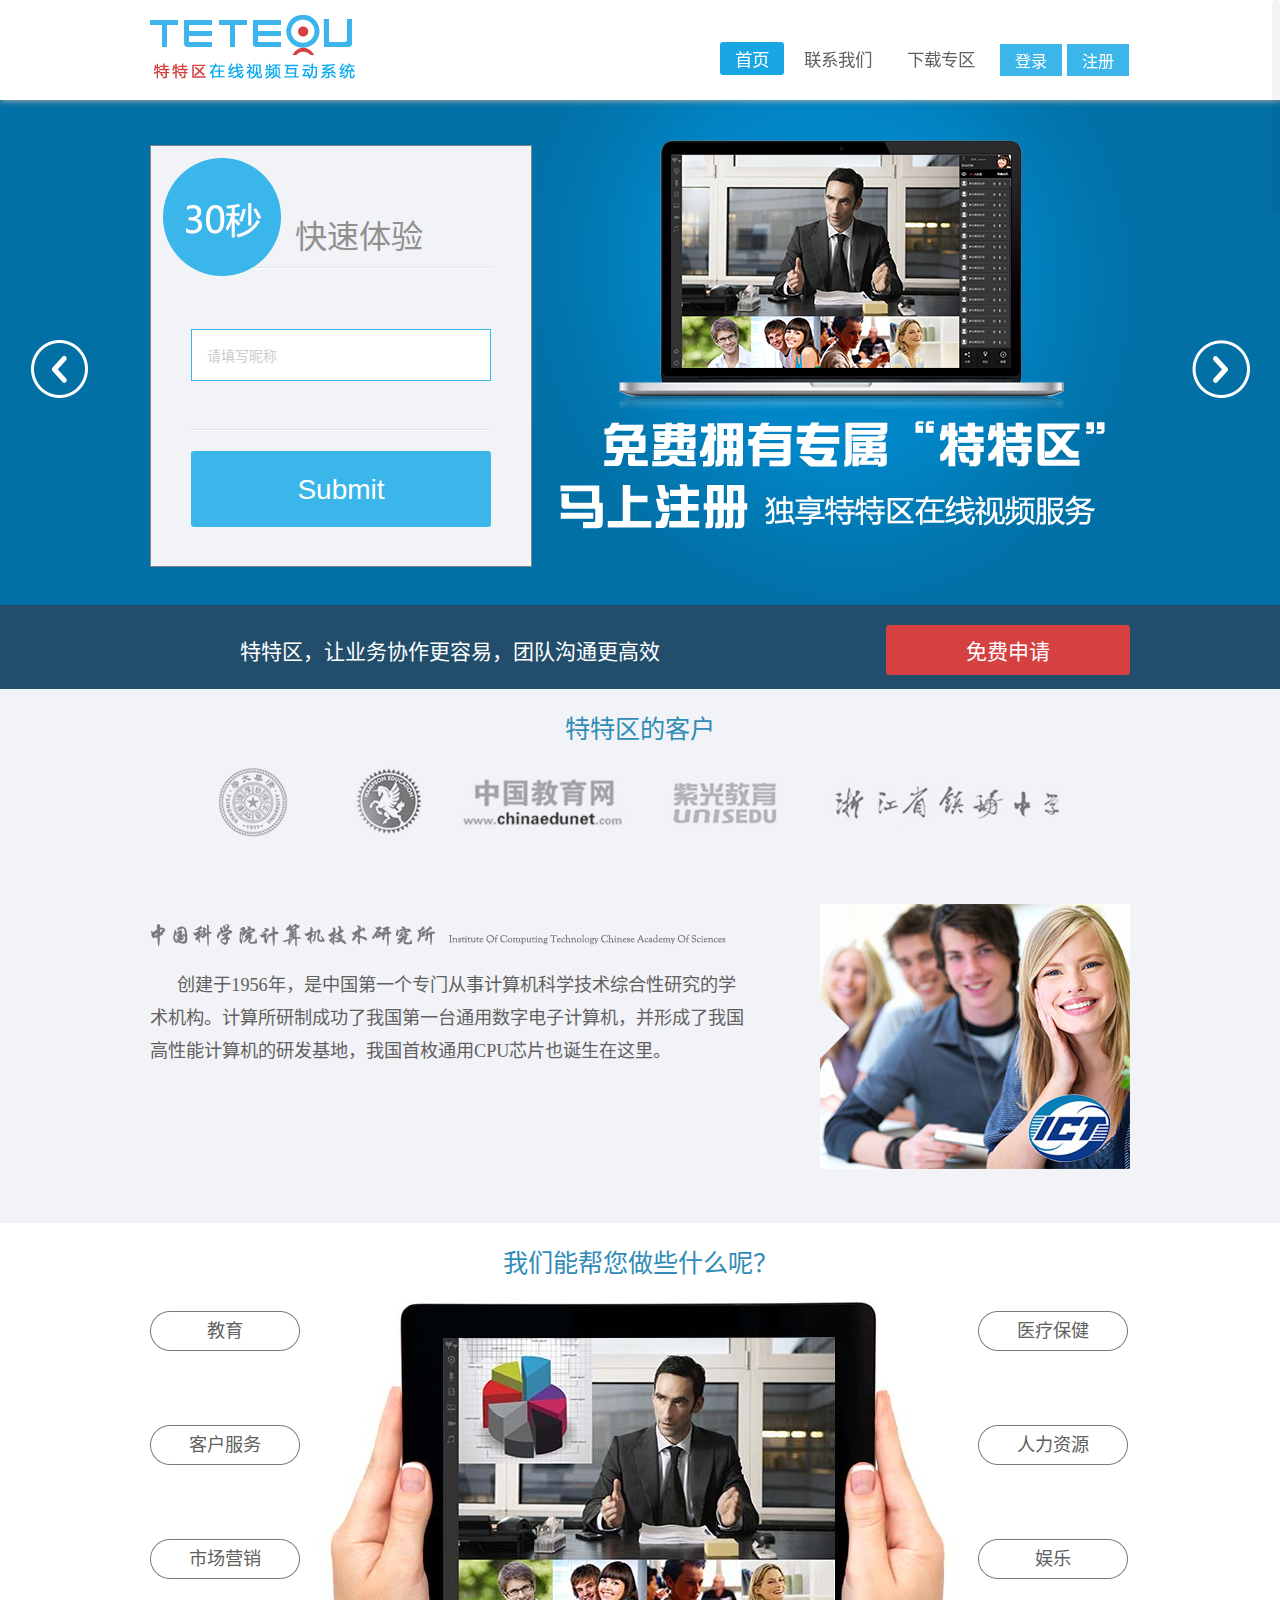
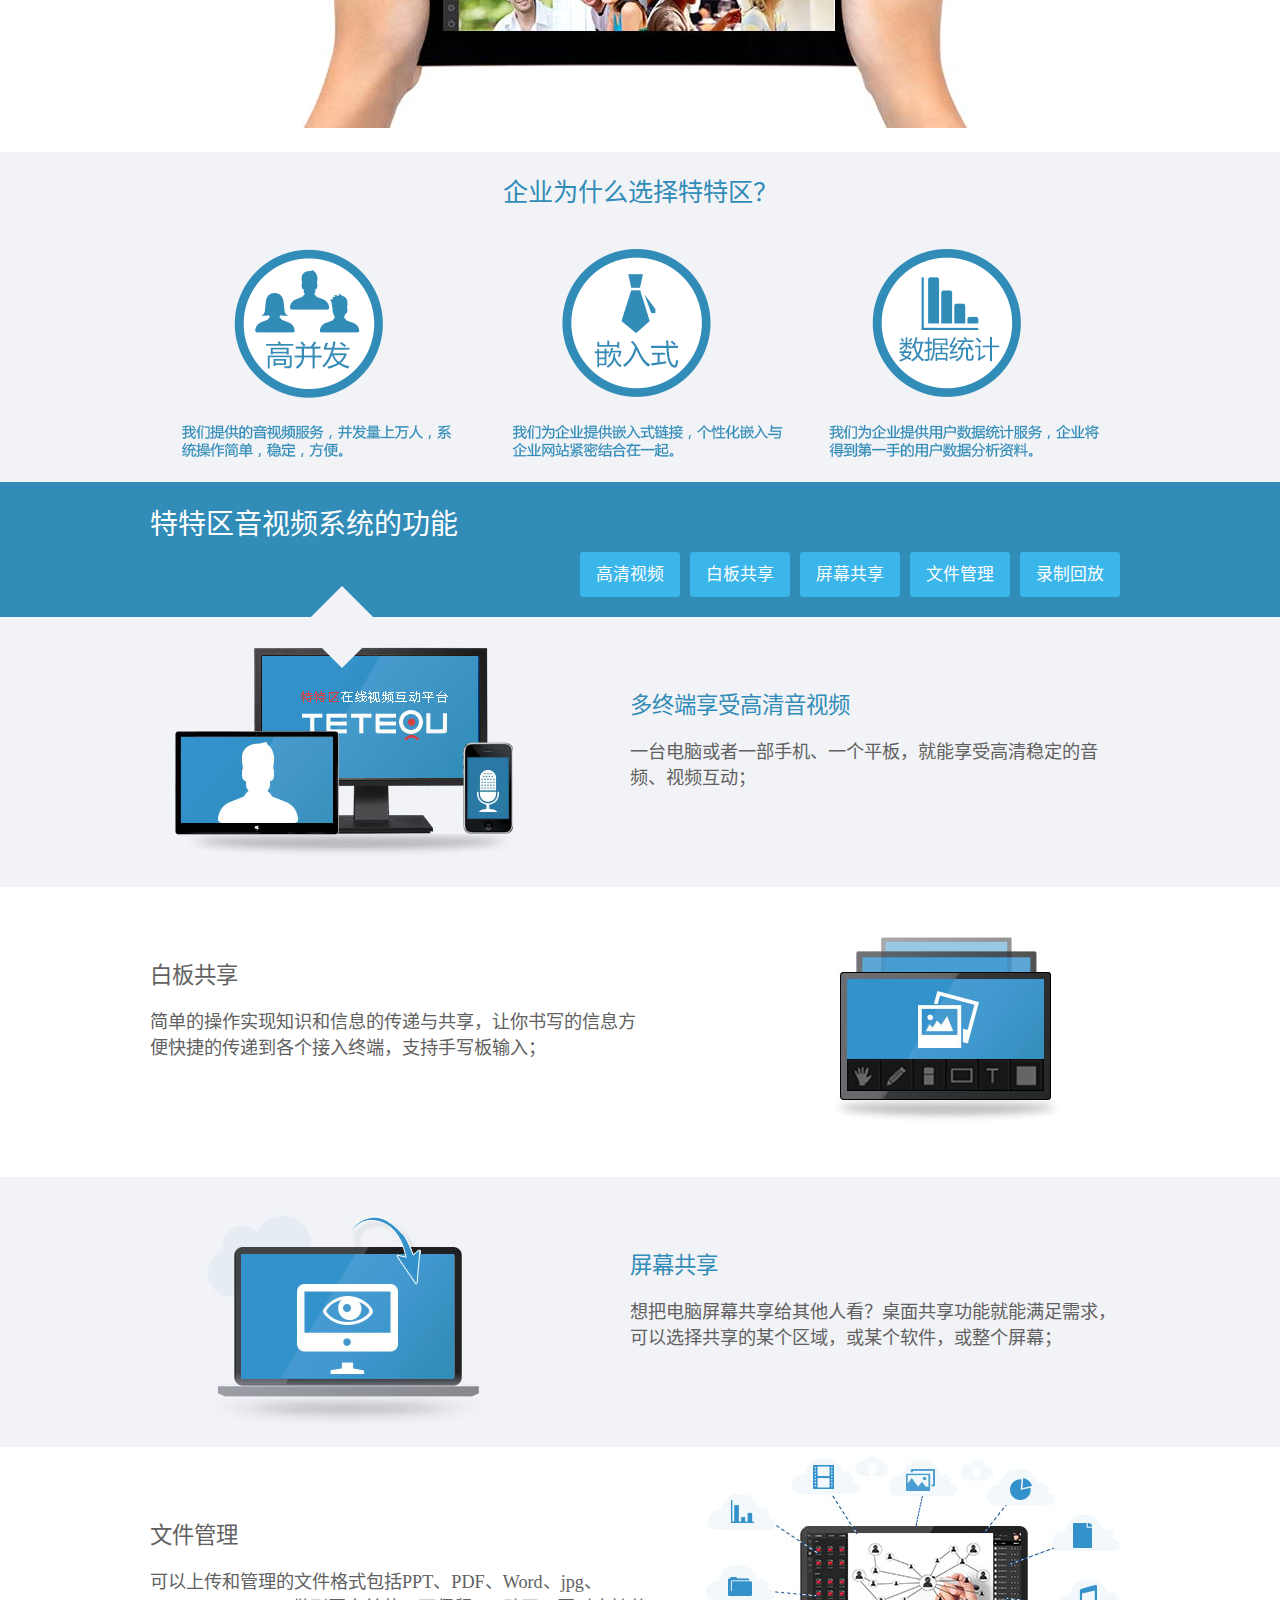
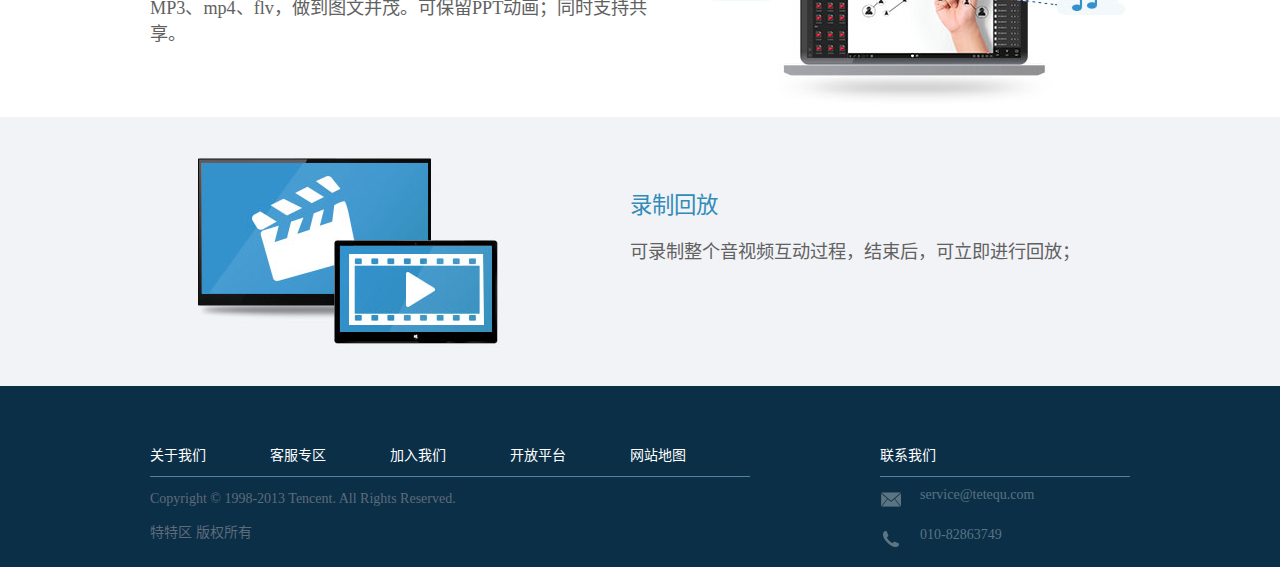
<file: index.html>
<!doctype html>
<html lang="zh-cn">
<head>
    <meta charset="UTF-8">
    <link rel="stylesheet" href="css/index.css">
    <script src="js/jquery.min.js"></script>
    <script src="js/index.min.js"></script>
    <script src="js/tip.min.js"></script>
    <title>特特区首页</title>
</head>
<body>
    <!--header-->
    <div class="top-bar fix">
        <div class="header page clearfix">
            <div class="pull-left logo">
                <a href="#">
                    <img src="images/logo.png" alt="特特区在线视频互动系统" class="logo"></a>
            </div>
            <div class="pull-right navagation clearfix">
                <div class="navagator pull-left">
                    <ul class="clearfix">
                        <li>
                            <a href="#"  class="active">首页</a>
                        </li>
                        <li>
                            <a href="#">联系我们</a>
                        </li>
                        <li>
                            <a href="#">下载专区</a>
                        </li>
                    </ul>
                </div>
                <div class="user-panel pull-left">
                    <ul class="clearfix" >
                        <li>
                            <a href="#">登录</a>
                        </li>
                        <li>
                            <a href="#">注册</a>
                        </li>
                    </ul>
                    <ul class="clearfix login-in" style="display:none">
                        <li><a href="#">name</a></li>
                        <li><a href="#">个人工作室</a></li>
                        <li><a href="#" class="log-out">退出</a></li>
                    </ul>
                </div>
            </div>
        </div>
    </div>
    <!--banner-->
    <div class="banner">
        <div class="page">
            <div class="fast-user">
                <form class="form">
                    <div class="form-header form-state">
                        <img src="images/30s.png" alt="30s立即体验">
                        <div class="form-title">
                            <h3>快速体验</h3>
                        </div>
                    </div>
                    <div class="form-body form-state">
                        <div class="form-input">
                            <input type="text" class="nickname">                    
                            <label>请填写昵称</label>
                        </div>
                    </div>
                    <div class="form-footer form-state">
                        <input type="submit" class="form-submit text-center" vale="马上体验"/>
                    </div>
                </form>
            </div>
            <div class='pre'></div>
            <div class="next"></div>
        </div>
        <div class="img-warpper">
            <div class="image-back1 back">
                <div class="image-stage">
                    <img src="images/1.png" alt=""></div>
            </div>
            <div class="image-back2 back">
                <div class="image-stage">
                    <img src="images/2.png" alt=""></div>
            </div>
            <div class="image-back3 back">
                <div class="image-stage">
                    <img src="images/3.png" alt=""></div>
            </div>
        </div>
    </div>
    <!--申请-->
    <div class="apply">
        <div class="page clearfix">
            <h4 class="pull-left text-center">特特区，让业务协作更容易，团队沟通更高效</h4>
            <div class="apply-for pull-right">
                <a href="#">免费申请</a>
            </div>
        </div>
    </div>
    <!--特特区客户-->
    <div class="customers">
        <div class="page">
            <h2 class="customers-title text-center">特特区的客户</h2>
            <div class="customers-logo text-center">
                <img src="images/hezuo1.png" alt=""></div>
            <div class="assess clearfix">
                <div class="pull-left words">
                    <img src="images/customers/zgkxy.png" alt="">
                    <p>
                        &nbsp;&nbsp;&nbsp;&nbsp;&nbsp;&nbsp;创建于1956年，是中国第一个专门从事计算机科学技术综合性研究的学术机构。计算所研制成功了我国第一台通用数字电子计算机，并形成了我国高性能计算机的研发基地，我国首枚通用CPU芯片也诞生在这里。
                    </p>
                </div>
                <div class="pull-right">
                    <img src="images/customers/zky.jpg" alt=""></div>
            </div>
        </div>
    </div>
    <!--我们能做什么-->
    <div class="do-what">
        <div class="page clearfix">
            <h2 class="do-for-you text-center">我们能帮您做些什么呢？</h2>
            <div class="pull-left">
                <ul class="domain">
                    <li>
                        <a href="#" data-toggle="tooltip" title="<b class='ico'></b>
                        <span>在线教育</span>
                        <br/> <b class='ico'></b>
                        <span>招生咨询</span>
                        <br/> <b class='ico'></b>
                        <span>公开课</span>
                        <br/>
                        <b class='ico'></b>
                        <span>名人讲堂</span>" data-placement="right" data-html="true">教育
                    </a>
                </li>
                <li>
                    <a href="#" data-toggle="tooltip" title="<b class='ico'></b>
                    <span>全球视频会议</span>
                    <br/>
                    <b class='ico'></b>
                    <span>活动直播</span>
                    <br/>
                    <b class='ico'></b>
                    <span>产品演示</span>
                    <br/>
                    <b class='ico'></b>
                    <span>移动会议</span>
                    " data-placement="right" data-html="true">客户服务
                </a>
            </li>
            <li>
                <a href="#" data-toggle="tooltip" title="<b class='ico'></b>
                <span>在线客服</span>
                <br/>
                <b class='ico'></b>
                <span>咨询</span>
                <br/>
                <b class='ico'></b>
                <span>高效</span>
                <br/>
                <b class='ico'></b>
                <span>满意度调查</span>
                <br/>
                <b class='ico'></b>
                <span>网络调研</span>
                " data-placement="right" data-html="true">市场营销
            </a>
        </li>
    </ul>
</div>
<div class="pull-left">
    <img src="images/intro.jpg" alt=""></div>
<div class="pull-right">
    <ul class="domain">
        <li>
            <a href="#" data-toggle="tooltip" title="<b class='ico'></b>
            <span>挂号</span>
            <br/>
            <b class='ico'></b>
            <span>问诊</span>
            <br/>
            <b class='ico'></b>
            <span>专家咨询</span>
            <br/>
            <b class='ico'></b>
            <span>交流学习</span>
            <br/>
            <b class='ico'></b>
            <span>医疗实践</span>
            " data-placement="left" data-html="true">医疗保健
        </a>
    </li>
    <li>
        <a href="#" data-toggle="tooltip" title="<b class='ico'></b>
        <span>学习</span>
        <br/>
        <b class='ico'></b>
        <span>培训</span>
        <br/>
        <b class='ico'></b>
        <span>招聘面试</span>
        <br/>
        <b class='ico'></b>
        <span>文化宣传</span>
        " data-placement="left" data-html="true">人力资源
    </a>
</li>
<li>
    <a href="#" data-toggle="tooltip" title="<b class='ico'></b>
    <span>活动直播</span>
    <br/>
    <b class='ico'></b>
    <span>演出录制</span>
    <br/>
    <b class='ico'></b>
    <span>亲人视频沟通</span>
    " data-placement="left" data-html="true">娱乐
</a>
</li>
</ul>
</div>
</div>
</div>
<!--我们优势-->
<div class="advantage text-center">
    <div class="page">
        <h2>企业为什么选择特特区？</h2>
        <img src="images/youshi.png" alt=""></div>
</div>
<!--我们功能-->
<div class="function clearfix">
    <div class="page">
        <h2 class="pull-left">
            特特区音视频系统的功能
            <span>◆</span>
        </h2>
        <ul class="pull-right clearfix ancor">
            <li>
                <a href="#video">高清视频</a>
            </li>
            <li>
                <a href="#ban">白板共享</a>
            </li>
            <li>
                <a href="#share">屏幕共享</a>
            </li>
            <li>
                <a href="#file">文件管理</a>
            </li>
            <li>
                <a href="#back">录制回放</a>
            </li>
        </ul>
    </div>
</div>
<div class="gray" id="video">
    <div class="page clearfix">
        <div class="pull-left">
            <img src="images/yinpin.jpg" alt=""></div>
        <div class="pull-right words">
            <h3>多终端享受高清音视频</h3>
            <p>一台电脑或者一部手机、一个平板，就能享受高清稳定的音频、视频互动；</p>
        </div>
    </div>
</div>
<div class="white" id="ban">
    <div class="page clearfix">
        <div class="pull-left">
            <div class="words">
                <h3>白板共享</h3>
                <p>简单的操作实现知识和信息的传递与共享，让你书写的信息方便快捷的传递到各个接入终端，支持手写板输入；</p>
            </div>
        </div>
        <div class="pull-right">
            <img src="images/baiban.jpg" alt=""></div>
    </div>
</div>
<div class="gray" id="share">
    <div class="page clearfix">
        <div class="pull-left">
            <img src="images/gongxiang.jpg" alt=""></div>
        <div class="pull-right words">
            <h3>屏幕共享</h3>
            <p>想把电脑屏幕共享给其他人看？桌面共享功能就能满足需求，可以选择共享的某个区域，或某个软件，或整个屏幕；</p>
        </div>
    </div>
</div>
<div class="white" id="file">
    <div class="page clearfix">
        <div class="pull-left">
            <div class="words">
                <h3>文件管理</h3>
                <p>
                    可以上传和管理的文件格式包括PPT、PDF、Word、jpg、MP3、mp4、flv，做到图文并茂。可保留PPT动画；同时支持共享。
                </p>
            </div>
        </div>
        <div class="pull-right">
            <img src="images/wenjian.jpg" alt=""></div>
    </div>
</div>
<div class="gray" id="back">
    <div class="page clearfix">
        <div class="pull-left">
            <img src="images/luzhi.jpg" alt=""></div>
        <div class="pull-right words">
            <h3>录制回放</h3>
            <p>可录制整个音视频互动过程，结束后，可立即进行回放；</p>
        </div>
    </div>
</div>
<!--footer-->
<div class="footer">
    <div class="page clearfix">
        <div class="pull-left">
            <div class="links">
                <ul class="clearfix">
                    <li>
                        <a href="#">关于我们</a>
                    </li>
                    <li>
                        <a href="#">客服专区</a>
                    </li>
                    <li>
                        <a href="#">加入我们</a>
                    </li>
                    <li>
                        <a href="#">开放平台</a>
                    </li>
                    <li>
                        <a href="#">网站地图</a>
                    </li>
                </ul>
                <p>Copyright © 1998-2013 Tencent. All Rights Reserved.</p>
                <p>特特区 版权所有</p>
            </div>
        </div>
        <div class="pull-right">
            <div class="connect">
                <a href="#">联系我们</a>
            </div>
            <ul class="fangshi">
                <li> <b class="ico1"></b>
                    <span>service@tetequ.com</span>
                </li>
                <li>
                    <b class="ico3"></b>
                    <span>010-82863749</span>
                </li>
            </ul>
        </div>
    </div>
</div>
</body>
</html>
</file>
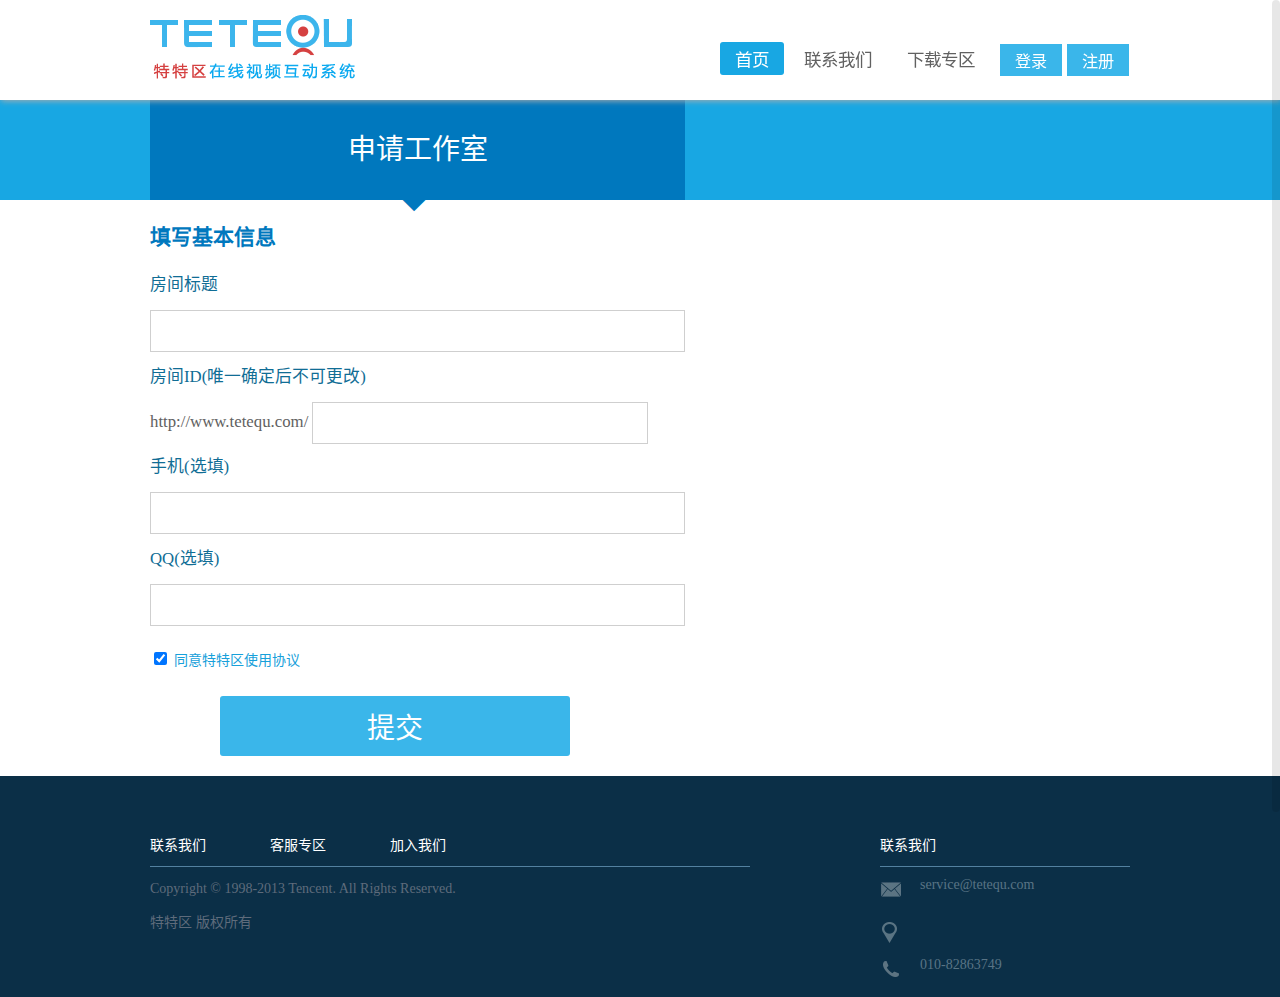
<file: apply.html>
<!doctype html>
<html lang="zh-cn">
<head>
    <meta charset="UTF-8">
    <link rel="stylesheet" href="css/apply.css">
    <script src="js/jquery.min.js"></script>
    <script>$(function(){$("body").niceScroll({cursorcolor:"#000",cursoropacitymax:1,touchbehavior:!1,cursorwidth:"8px",cursorborder:"0",cursorborderradius:"8px"});})</script>
    <script src="js/tip.min.js"></script>
    <title>特特区首页</title>
</head>
<body>
    <!--header-->
    <div class="top-bar fix">
        <div class="header page clearfix">
            <div class="pull-left logo">
                <a href="#">
                    <img src="images/logo.png" alt="特特区在线视频互动系统" class="logo"></a>
            </div>
            <div class="pull-right navagation clearfix">
                <div class="navagator pull-left">
                    <ul class="clearfix">
                        <li>
                            <a href="#"  class="active">首页</a>
                        </li>
                        <li>
                            <a href="#">联系我们</a>
                        </li>
                        <li>
                            <a href="#">下载专区</a>
                        </li>
                    </ul>
                </div>
                <div class="user-panel pull-left">
                    <ul class="clearfix" >
                        <li>
                            <a href="#">登录</a>
                        </li>
                        <li>
                            <a href="#">注册</a>
                        </li>
                    </ul>
                    <ul class="clearfix login-in" style="display:none">
                        <li>
                            <a href="#">name</a>
                        </li>
                        <li>
                            <a href="#">个人工作室</a>
                        </li>
                        <li>
                            <a href="#" class="log-out">退出</a>
                        </li>
                    </ul>
                </div>
            </div>
        </div>
    </div>
    <!--banner-->
    <div class="menu">
        <div class="page">
            <ul>
                <li class="active text-center">
                    申请工作室
                    <span>◆</span>
                </li>
            </ul>
        </div>
    </div>
    <!--提交表单-->
    <div class="page apply clearfix">
        <form action="" class="pull-left">
            <h2>填写基本信息</h2>
            <div class="label">房间标题</div>
            <div class="control-input">
                <input type="text"></div>
            <div class="label">房间ID(唯一确定后不可更改)</div>
            <div class="control-input link-input">
                <span class="domain">http://www.tetequ.com/</span>
                <span class="s-input">
                    <input type="text"></div>
            </span>
            <div class="label">手机(选填)</div>
            <div class="control-input">
                <input type="text"></div>
            <div class="label">QQ(选填)</div>
            <div class="control-input">
                <input type="text"></div>
            <div class="control-checkbox">
                <label>
                    <input type="checkbox" checked></label>
                <a href="law.html" target="_blank">同意特特区使用协议</a>
            </div>
            <div class="control-submit">
                <input type="submit" value="提交"></div>
        </form>
    </div>
    <!--footer-->
    <div class="footer">
        <div class="page clearfix">
            <div class="pull-left">
                <div class="links">
                    <ul class="clearfix">
                        <li>
                            <a href="#">联系我们</a>
                        </li>
                        <li>
                            <a href="#">客服专区</a>
                        </li>
                        <li>
                            <a href="#">加入我们</a>
                        </li>
                    </ul>
                    <p>Copyright © 1998-2013 Tencent. All Rights Reserved.</p>
                    <p>特特区 版权所有</p>
                </div>
            </div>
            <div class="pull-right">
                <div class="connect">
                    <a href="#">联系我们</a>
                </div>
                <ul class="fangshi">
                    <li> <b class="ico1"></b>
                        <span>service@tetequ.com</span>
                    </li>
                    <li> <b class="ico2"></b>
                        <span></span>
                    </li>
                    <li>
                        <b class="ico3"></b>
                        <span>010-82863749</span>
                    </li>
                </ul>
            </div>
        </div>
    </div>
</body>
</html>
</file>
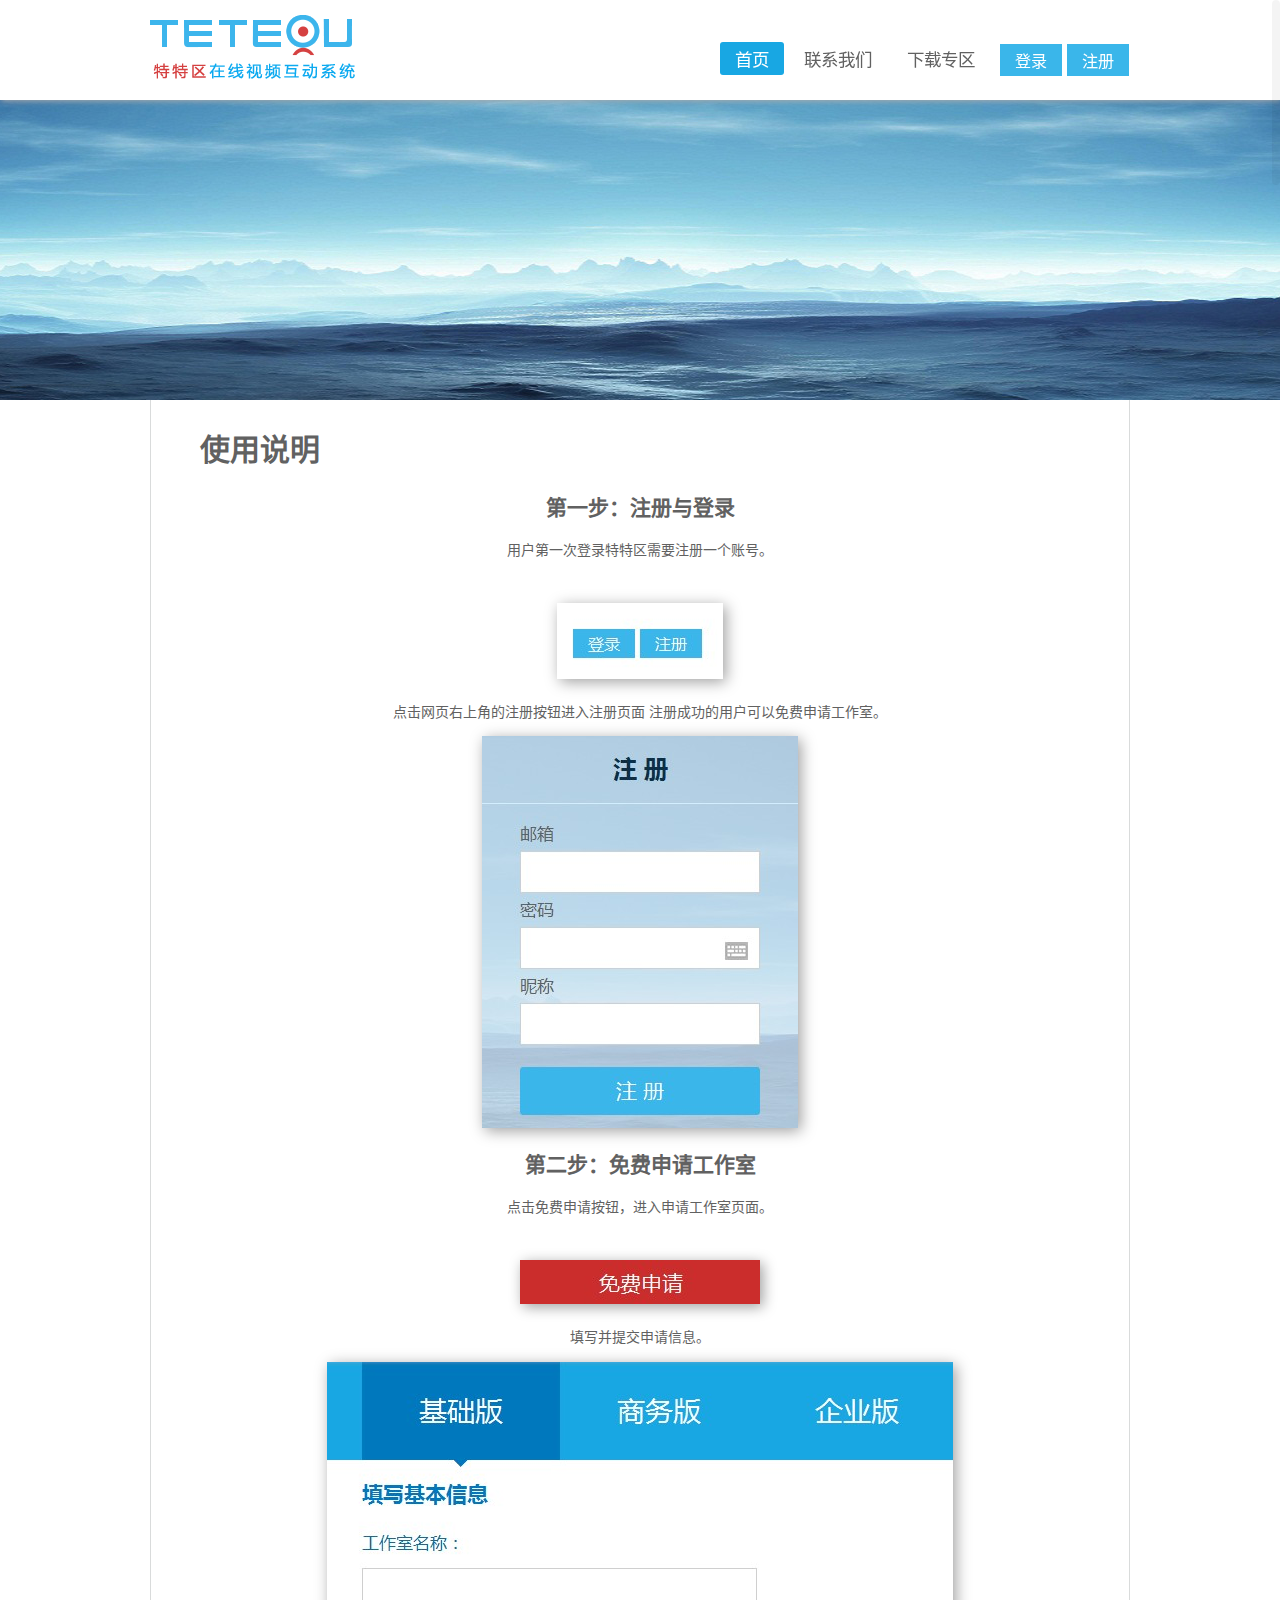
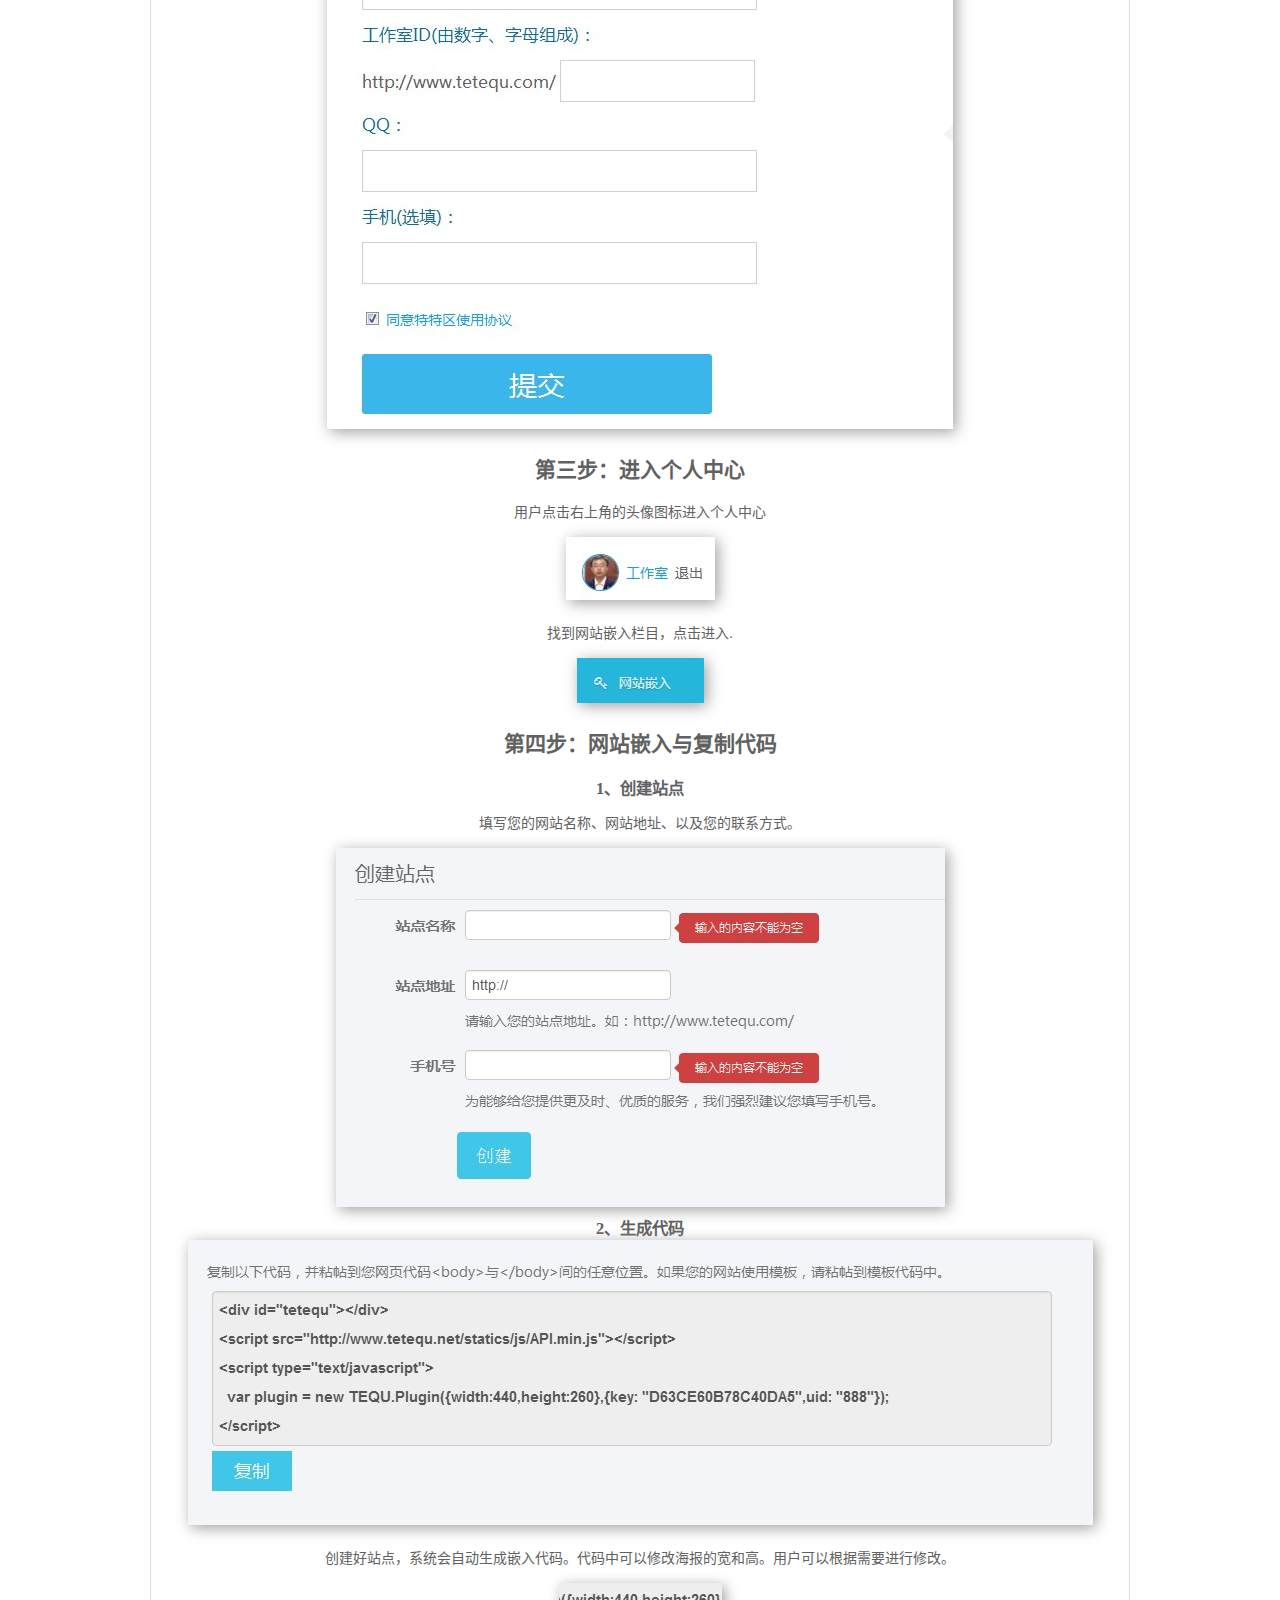
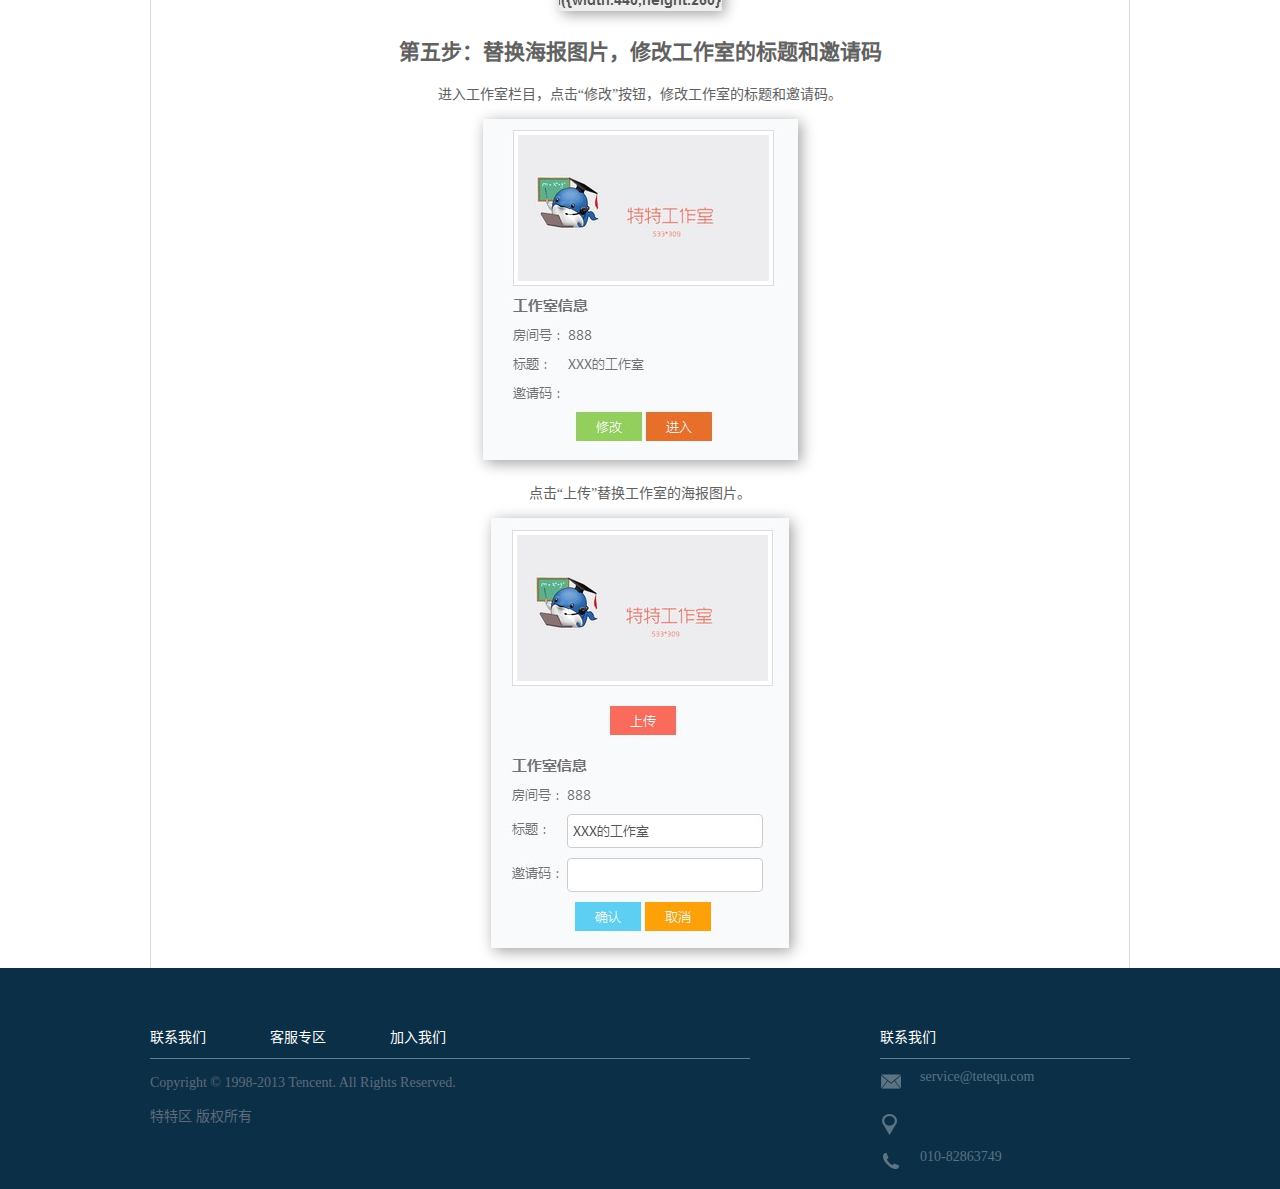
<file: description.html>
<!doctype html>
<html lang="zh-cn">
<head>
    <meta charset="UTF-8">
    <link rel="stylesheet" href="css/description.css">
    <script src="js/jquery.min.js"></script>
    <script>$(function(){$("body").niceScroll({cursorcolor:"#000",cursoropacitymax:1,touchbehavior:!1,cursorwidth:"8px",cursorborder:"0",cursorborderradius:"8px"});})</script>
    <script src="js/tip.min.js"></script>
    <title>产品说明</title>
</head>
<body>
    <!--header-->
     <div class="top-bar fix">
        <div class="header page clearfix">
            <div class="pull-left logo">
                <a href="#">
                    <img src="images/logo.png" alt="特特区在线视频互动系统" class="logo"></a>
            </div>
            <div class="pull-right navagation clearfix">
                <div class="navagator pull-left">
                    <ul class="clearfix">
                        <li>
                            <a href="#"  class="active">首页</a>
                        </li>
                        <li>
                            <a href="#">联系我们</a>
                        </li>
                        <li>
                            <a href="#">下载专区</a>
                        </li>
                    </ul>
                </div>
                <div class="user-panel pull-left">
                    <ul class="clearfix" >
                        <li>
                            <a href="#">登录</a>
                        </li>
                        <li>
                            <a href="#">注册</a>
                        </li>
                    </ul>
                    <ul class="clearfix login-in" style="display:none">
                        <li>
                            <a href="#">name</a>
                        </li>
                        <li>
                            <a href="#">个人工作室</a>
                        </li>
                        <li>
                            <a href="#" class="log-out">退出</a>
                        </li>
                    </ul>
                </div>
            </div>
        </div>
    </div>
    <!--banner-->
    <div class="banner"></div>
 <div class="page clearfix">
        <div class="headline"><li><h2>使用说明</h2><li></div>
        <div class="step">
        <div class="step1">
            <h2>第一步：注册与登录</h2>
            <ul><p>用户第一次登录特特区需要注册一个账号。</p><br/><img src="images/step/1.1.jpg">
                <p>点击网页右上角的注册按钮进入注册页面
注册成功的用户可以免费申请工作室。<p><img src="images/step/1.2.jpg"></ul>
        </div>
                <div class="step2">
            <h2>第二步：免费申请工作室</h2>
            <ul><p>点击免费申请按钮，进入申请工作室页面。</p><br/><img src="images/step/2.1.jpg">
                <p>填写并提交申请信息。</p><img src="images/step/2.2.jpg"></ul>
        </div>
        <div class="step3">
            <h2>第三步：进入个人中心</h2>
            <ul><p>用户点击右上角的头像图标进入个人中心</p><img src="images/step/3.1.jpg">
                <p>找到网站嵌入栏目，点击进入.</p><img src="images/step/3.2.jpg"></ul>
        </div>
        <div class="step4">
            <h2>第四步：网站嵌入与复制代码</h2>
            <h3>1、创建站点</h3>
            <ul><p>填写您的网站名称、网站地址、以及您的联系方式。</p> <li><img src="images/step/4.1.jpg"></li></ul>
             <h3>2、生成代码</h3>
              <li><img src="images/step/4.2.jpg"></li>
            <ul><p>创建好站点，系统会自动生成嵌入代码。代码中可以修改海报的宽和高。用户可以根据需要进行修改。</p><img src="images/step/4.3.jpg"></ul>
        </div>
        <div class="step5">
            <h2>第五步：替换海报图片，修改工作室的标题和邀请码</h2>
            <ul>
                <p>进入工作室栏目，点击“修改”按钮，修改工作室的标题和邀请码。</p>
                <li><img src="images/step/5.1.jpg"></li>
                <p>点击“上传”替换工作室的海报图片。</p>
                <img src="images/step/5.2.jpg"></ul>
        </div>
        </div>
    </div>
    <!--footer-->
    <div class="footer">
        <div class="page clearfix">
            <div class="pull-left">
                <div class="links">
                    <ul class="clearfix">
                        <li>
                            <a href="#">联系我们</a>
                        </li>
                        <li>
                            <a href="#">客服专区</a>
                        </li>
                        <li>
                            <a href="#">加入我们</a>
                        </li>
                    </ul>
                    <p>Copyright © 1998-2013 Tencent. All Rights Reserved.</p>
                    <p>特特区 版权所有</p>
                </div>
            </div>
            <div class="pull-right">
                <div class="connect">
                    <a href="#">联系我们</a>
                </div>
                <ul class="fangshi">
                    <li>
                        <b class="ico1"></b>
                        <span>service@tetequ.com</span>
                    </li>
                    <li>
                        <b class="ico2"></b>
                        <span></span>
                    </li>
                    <li>
                        <b class="ico3"></b>
                        <span>010-82863749</span>
                    </li>
                </ul>
            </div>
        </div>
    </div>
</body>
</html>
</file>
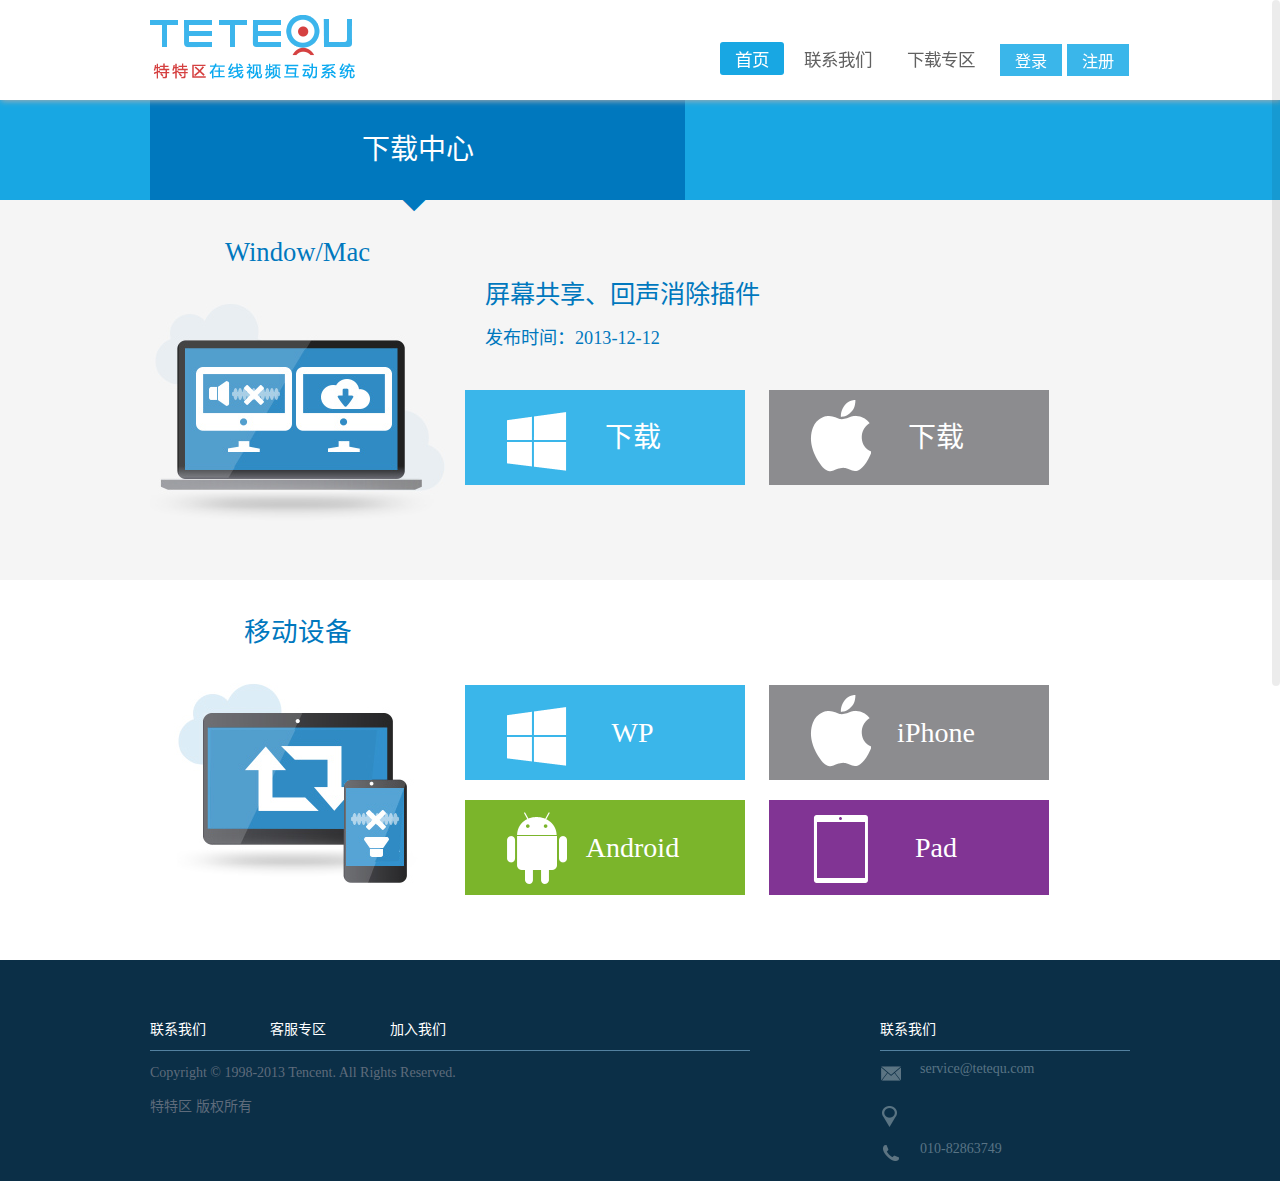
<file: download.html>
<!doctype html>
<html lang="zh-cn">
<head>
    <meta charset="UTF-8">
    <link rel="stylesheet" href="css/download.css">
    <script src="js/jquery.min.js"></script>
    <script>$(function(){$("body").niceScroll({cursorcolor:"#000",cursoropacitymax:1,touchbehavior:!1,cursorwidth:"8px",cursorborder:"0",cursorborderradius:"8px"});})</script>
    <script src="js/tip.min.js"></script>
    <title>特特区首页</title>
</head>
<body>
    <!--header-->
    <div class="top-bar fix">
        <div class="header page clearfix">
            <div class="pull-left logo">
                <a href="#">
                    <img src="images/logo.png" alt="特特区在线视频互动系统" class="logo"></a>
            </div>
            <div class="pull-right navagation clearfix">
                <div class="navagator pull-left">
                    <ul class="clearfix">
                        <li>
                            <a href="#"  class="active">首页</a>
                        </li>
                        <li>
                            <a href="#">联系我们</a>
                        </li>
                        <li>
                            <a href="#">下载专区</a>
                        </li>
                    </ul>
                </div>
                <div class="user-panel pull-left">
                    <ul class="clearfix" >
                        <li>
                            <a href="#">登录</a>
                        </li>
                        <li>
                            <a href="#">注册</a>
                        </li>
                    </ul>
                    <ul class="clearfix login-in" style="display:none">
                        <li>
                            <a href="#">name</a>
                        </li>
                        <li>
                            <a href="#">个人工作室</a>
                        </li>
                        <li>
                            <a href="#" class="log-out">退出</a>
                        </li>
                    </ul>
                </div>
            </div>
        </div>
    </div>
    <!--banner-->
    <div class="menu">
        <div class="page">
            <ul>
                <li class="active text-center">
                    下载中心
                    <span>◆</span>
                </li>
            </ul>
        </div>
    </div>
    <div class="pc">
        <div class="page clearfix">
            <div class="pull-left">
                <p class="title text-center">Window/Mac</p>
                <img src="images/pc.jpg" alt=""></div>
            <div class="pull-left down-load">
                <p class="name">屏幕共享、回声消除插件</p>
                <p class="time">发布时间：2013-12-12</p>
                <div class="link">
                    <a href="#" class="windows"> <b></b>
                        <span>下载</span>
                    </a>
                    <a href="#" class="mac"> <b></b>
                        <span>下载</span>
                    </a>
                </div>
            </div>
        </div>
    </div>
    <div class="terminal">
        <div class="page clearfix">
            <div class="pull-left">
                <p class="title text-center">移动设备</p>
                <img src="images/terminal.jpg" alt=""></div>
            <div class="pull-left down-load">
                <div class="link">
                    <a href="#" class="windows">
                        <b></b>
                        <span>WP</span>
                    </a>
                    <a href="#" class="mac">
                        <b></b>
                        <span>iPhone</span>
                    </a>
                    <a href="#" class="android">
                        <b></b>
                        <span>Android</span>
                    </a>
                    <a href="#" class="pad">
                        <b></b>
                        <span>Pad</span>
                    </a>
                </div>
            </div>
        </div>
    </div>
    <!--footer-->
    <div class="footer">
        <div class="page clearfix">
            <div class="pull-left">
                <div class="links">
                    <ul class="clearfix">
                        <li>
                            <a href="#">联系我们</a>
                        </li>
                        <li>
                            <a href="#">客服专区</a>
                        </li>
                        <li>
                            <a href="#">加入我们</a>
                        </li>
                    </ul>
                    <p>Copyright © 1998-2013 Tencent. All Rights Reserved.</p>
                    <p>特特区 版权所有</p>
                </div>
            </div>
            <div class="pull-right">
                <div class="connect">
                    <a href="#">联系我们</a>
                </div>
                <ul class="fangshi">
                    <li>
                        <b class="ico1"></b>
                        <span>service@tetequ.com</span>
                    </li>
                    <li>
                        <b class="ico2"></b>
                        <span></span>
                    </li>
                    <li>
                        <b class="ico3"></b>
                        <span>010-82863749</span>
                    </li>
                </ul>
            </div>
        </div>
    </div>
</body>
</html>
</file>
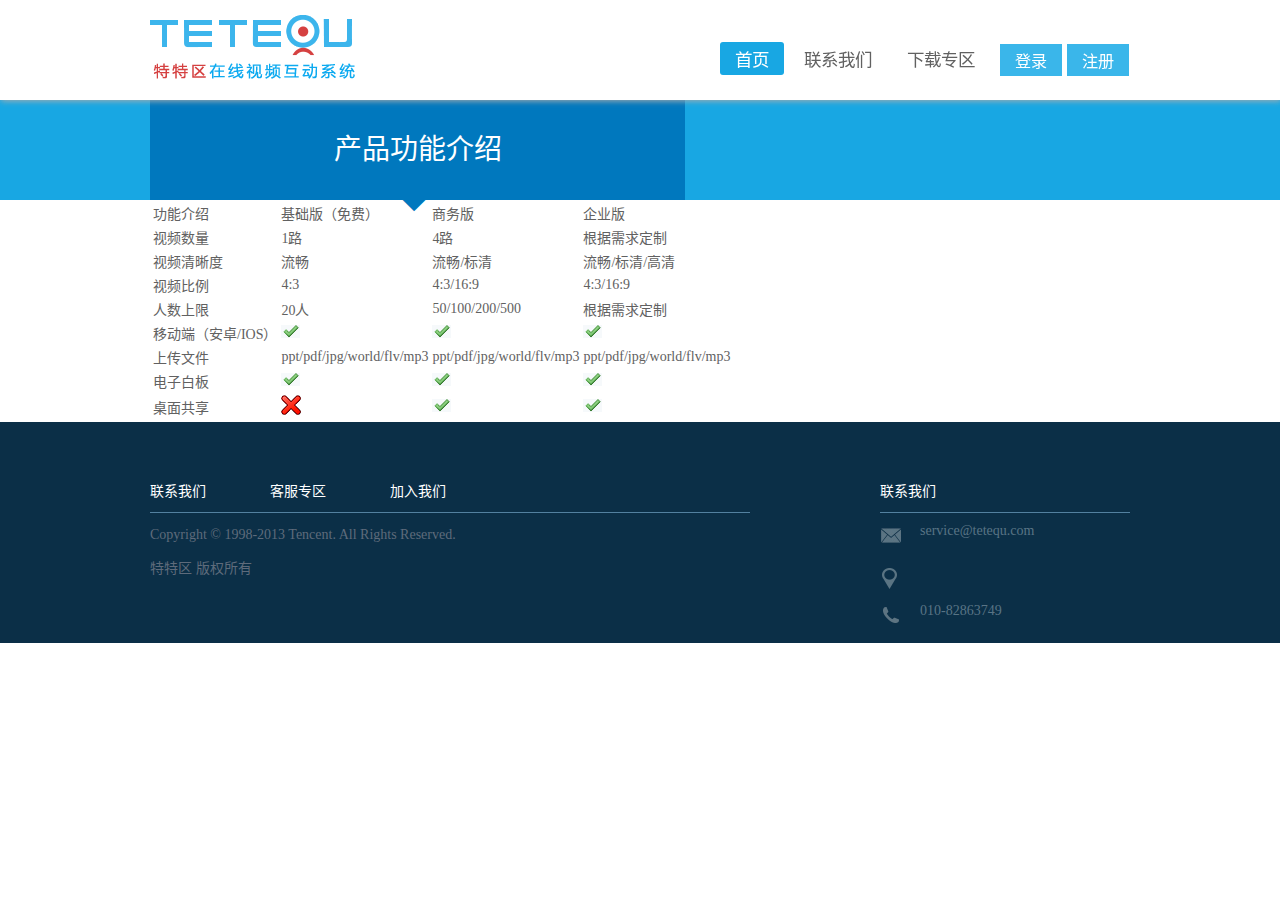
<file: intro.html>
<!doctype html>
<html lang="zh-cn">
<head>
    <meta charset="UTF-8">
    <link rel="stylesheet" href="css/intro.css">
    <script src="js/jquery.min.js"></script>
    <script>$(function(){$("body").niceScroll({cursorcolor:"#000",cursoropacitymax:1,touchbehavior:!1,cursorwidth:"8px",cursorborder:"0",cursorborderradius:"8px"});})</script>
    <script src="js/tip.min.js"></script>
    <title>特特区首页</title>
</head>
<body>
    <!--header-->
    <div class="top-bar fix">
        <div class="header page clearfix">
            <div class="pull-left logo">
                <a href="#">
                    <img src="images/logo.png" alt="特特区在线视频互动系统" class="logo"></a>
            </div>
            <div class="pull-right navagation clearfix">
                <div class="navagator pull-left">
                    <ul class="clearfix">
                        <li>
                            <a href="#"  class="active">首页</a>
                        </li>
                        <li>
                            <a href="#">联系我们</a>
                        </li>
                        <li>
                            <a href="#">下载专区</a>
                        </li>
                    </ul>
                </div>
                <div class="user-panel pull-left">
                    <ul class="clearfix" >
                        <li>
                            <a href="#">登录</a>
                        </li>
                        <li>
                            <a href="#">注册</a>
                        </li>
                    </ul>
                    <ul class="clearfix login-in" style="display:none">
                        <li>
                            <a href="#">name</a>
                        </li>
                        <li>
                            <a href="#">个人工作室</a>
                        </li>
                        <li>
                            <a href="#" class="log-out">退出</a>
                        </li>
                    </ul>
                </div>
            </div>
        </div>
    </div>
    <!--banner-->
    <div class="menu">
        <div class="page">
            <ul>
                <li class="active text-center">
                    产品功能介绍
                    <span>◆</span>
                </li>
            </ul>
        </div>
    </div>
 
<div class="content">
    <div class="page clearfix">
        <div class="list">
            <table class="intro">
                <tr>
                    <td>功能介绍</td>
                    <td>基础版（免费）</td>
                    <td>商务版</td>
                    <td>企业版</td>
                </tr>
                  <tr>
                    <td>视频数量</td>
                    <td>1路</td>
                    <td>4路</td>
                    <td>根据需求定制</td>
                </tr>
                  <tr>
                    <td>视频清晰度</td>
                    <td>流畅</td>
                    <td>流畅/标清</td>
                    <td>流畅/标清/高清</td>
                </tr>
                  <tr>
                    <td>视频比例</td>
                    <td>4:3</td>
                    <td>4:3/16:9</td>
                    <td>4:3/16:9</td>
                </tr>
                  <tr>
                    <td>人数上限</td>
                    <td>20人</td>
                    <td>50/100/200/500</td>
                    <td>根据需求定制</td>
                </tr>
                  <tr>
                    <td>移动端（安卓/IOS）</td>
                    <td><img src="images/duihao.png"></td>
                    <td><img src="images/duihao.png"></td>
                    <td><img src="images/duihao.png"></td>
                </tr>
                  <tr>
                    <td>上传文件</td>
                    <td>ppt/pdf/jpg/world/flv/mp3</td>
                    <td>ppt/pdf/jpg/world/flv/mp3</td>
                    <td>ppt/pdf/jpg/world/flv/mp3</td>
                </tr>
                  <tr>
                    <td>电子白板</td>
                    <td><img src="images/duihao.png"></td>
                    <td><img src="images/duihao.png"></td>
                    <td><img src="images/duihao.png"></td>
                </tr>
                  <tr>
                    <td>桌面共享</td>
                    <td><img src="images/hongcha.png"></td>
                    <td><img src="images/duihao.png"></td>
                    <td><img src="images/duihao.png"></td>
                </tr>

            </table>
        </div>
    </div>
</div>
    <!--footer-->
    <div class="footer">
        <div class="page clearfix">
            <div class="pull-left">
                <div class="links">
                    <ul class="clearfix">
                        <li>
                            <a href="#">联系我们</a>
                        </li>
                        <li>
                            <a href="#">客服专区</a>
                        </li>
                        <li>
                            <a href="#">加入我们</a>
                        </li>
                    </ul>
                    <p>Copyright © 1998-2013 Tencent. All Rights Reserved.</p>
                    <p>特特区 版权所有</p>
                </div>
            </div>
            <div class="pull-right">
                <div class="connect">
                    <a href="#">联系我们</a>
                </div>
                <ul class="fangshi">
                    <li>
                        <b class="ico1"></b>
                        <span>service@tetequ.com</span>
                    </li>
                    <li>
                        <b class="ico2"></b>
                        <span></span>
                    </li>
                    <li>
                        <b class="ico3"></b>
                        <span>010-82863749</span>
                    </li>
                </ul>
            </div>
        </div>
    </div>
</body>
</html>
</file>
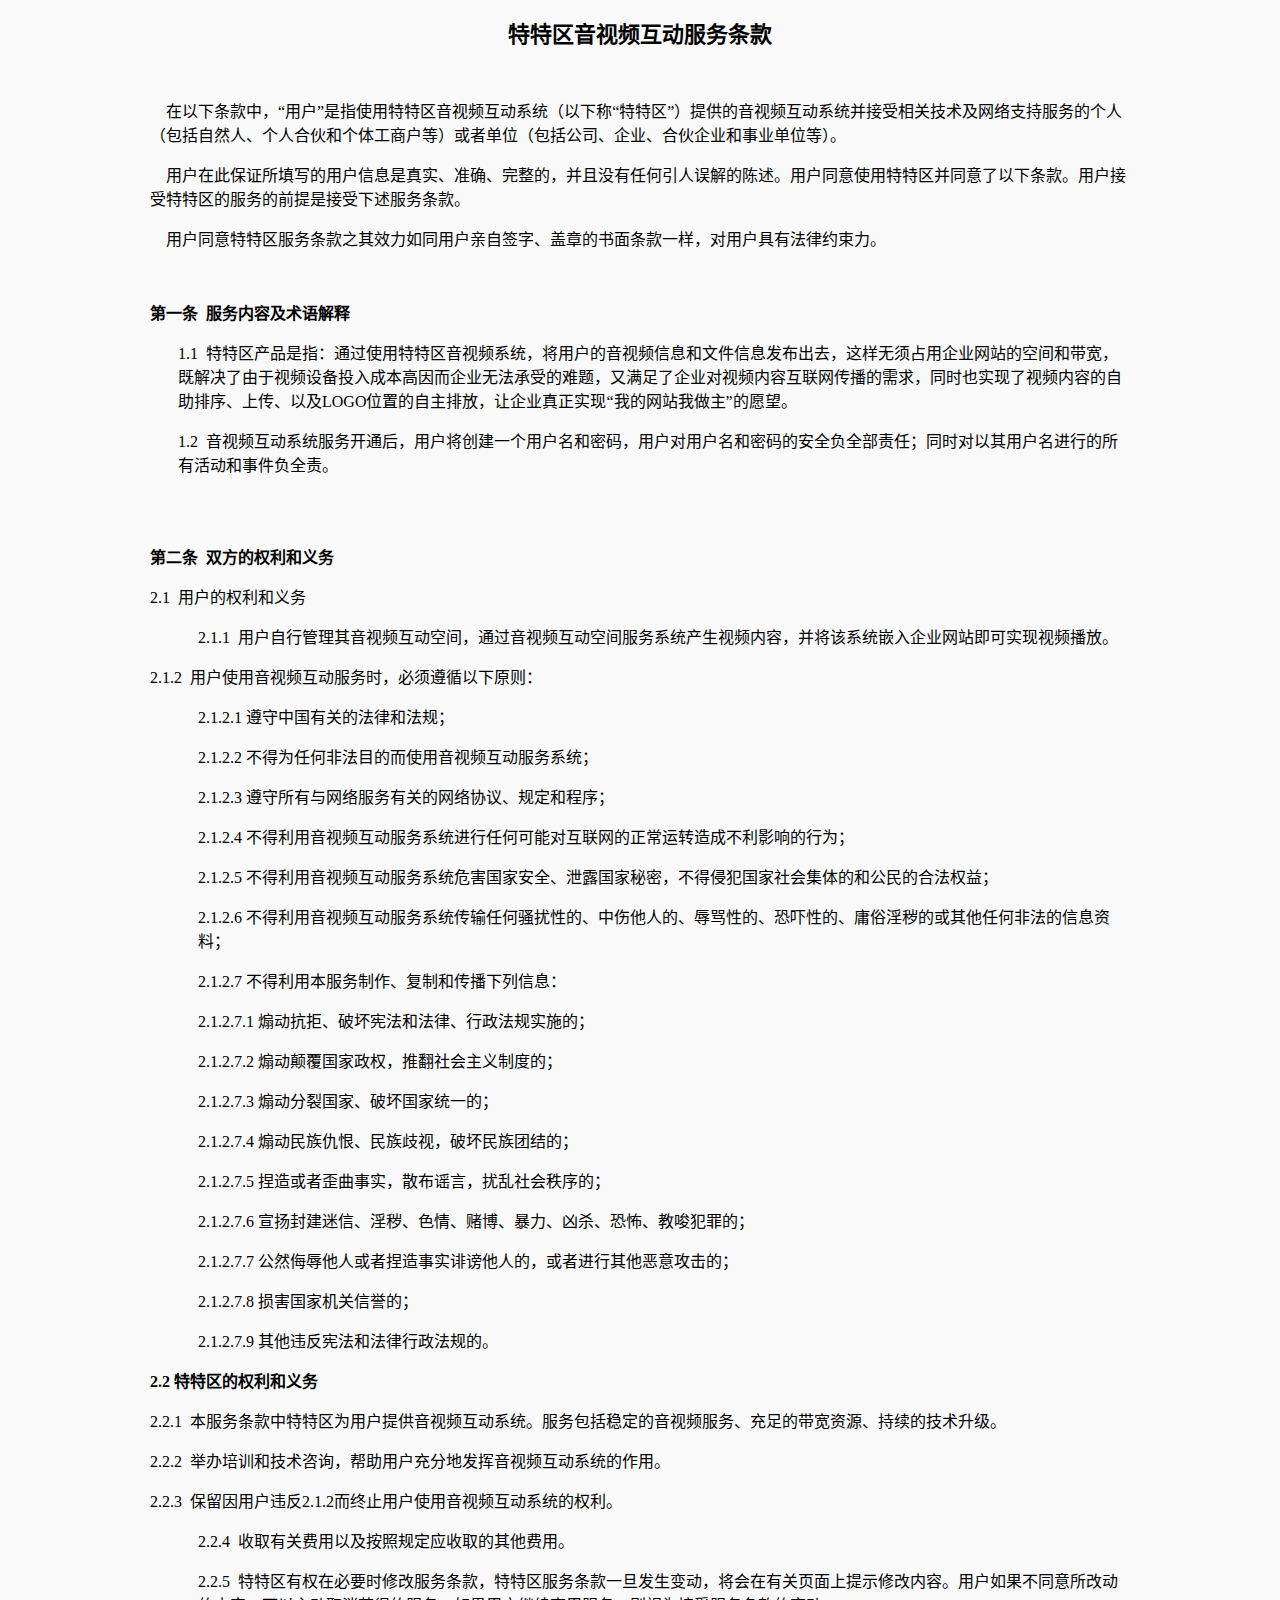
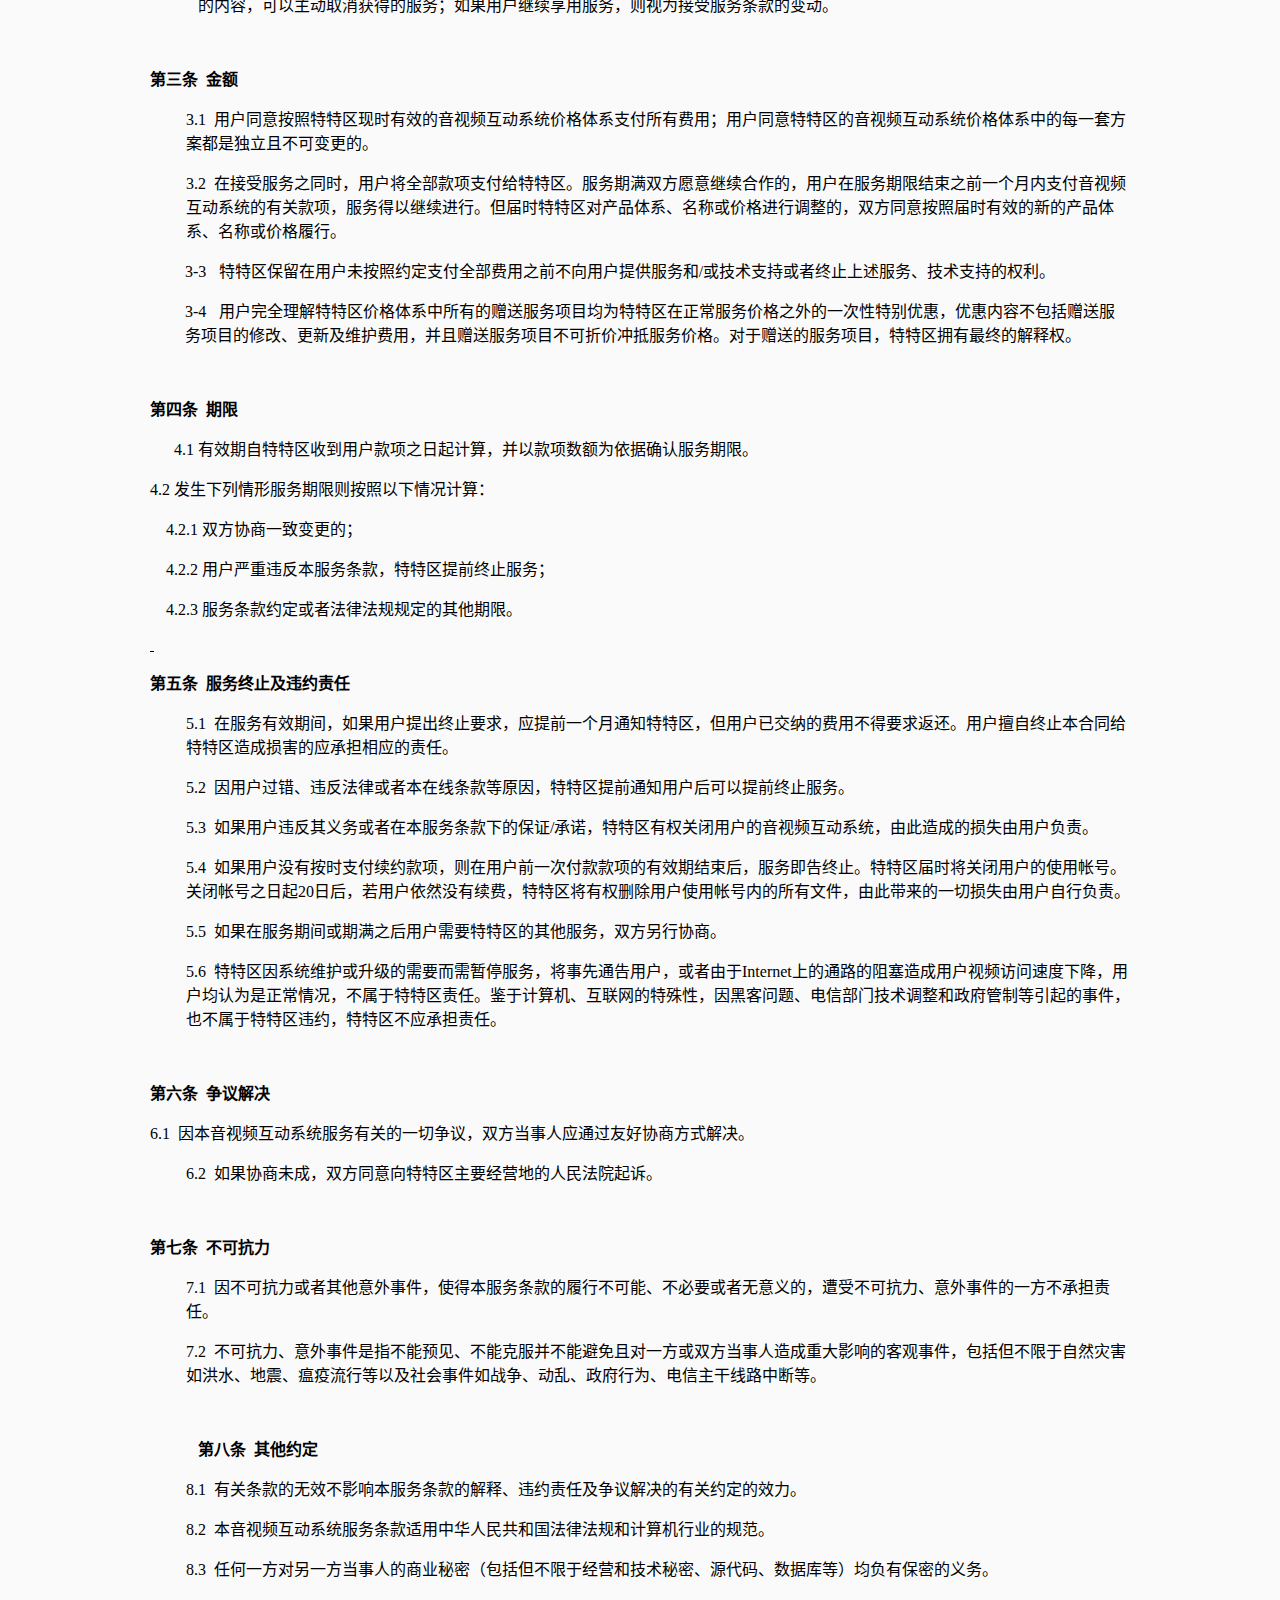
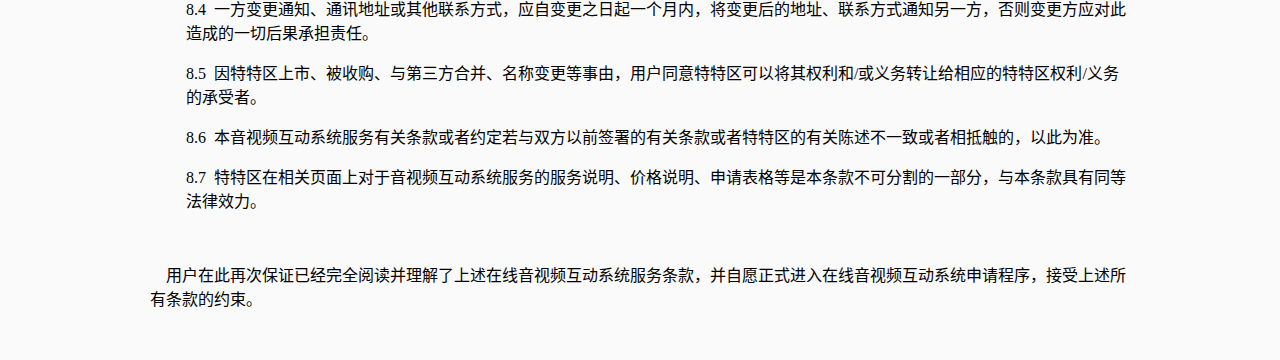
<file: law.html>
<!doctype html>
<html lang="zh-cn">
<head>
    <meta charset="UTF-8">
    <title>特特区音视频互动服务条款</title>
</head>
<body style="background-color: #FAFAFA;">
    <div style="width:980px;margin:0 auto">
        <p style="text-align:center"> <strong><span style="font-size:22px;font-family:宋体">特特区音视频互动服务条款</span></strong> 
        </p>
        <p>
            <span style="font-family:宋体">&nbsp;</span>
        </p>
        <p>
            <span style="font-family:宋体">&nbsp;&nbsp;&nbsp;</span>
            <span style="font-family:宋体">
                在以下条款中，“用户”是指使用特特区音视频互动系统（以下称“特特区”）提供的音视频互动系统并接受相关技术及网络支持服务的个人（包括自然人、个人合伙和个体工商户等）或者单位（包括公司、企业、合伙企业和事业单位等）。
            </span>
        </p>
        <p>
            <span style="font-family:宋体">&nbsp;&nbsp;&nbsp;</span>
            <span style="font-family:宋体">
                用户在此保证所填写的用户信息是真实、准确、完整的，并且没有任何引人误解的陈述。用户同意使用特特区并同意了以下条款。用户接受特特区的服务的前提是接受下述服务条款。
            </span>
        </p>
        <p>
            <span style="font-family:宋体">&nbsp;&nbsp;&nbsp;</span>
            <span style="font-family:宋体">用户同意特特区服务条款之其效力如同用户亲自签字、盖章的书面条款一样，对用户具有法律约束力。</span>
        </p>
        <p>
            <span style="font-family:宋体">&nbsp;</span>
        </p>
        <p> <strong><span style="font-family:宋体">第一条&nbsp; 服务内容及术语解释</span></strong> 
        </p>
        <p style="margin-left: 28px">
            <span style="font-family:宋体">1.1&nbsp;</span>
            <span style="font-family:宋体">
                特特区产品是指：通过使用特特区音视频系统，将用户的音视频信息和文件信息发布出去，这样无须占用企业网站的空间和带宽，既解决了由于视频设备投入成本高因而企业无法承受的难题，又满足了企业对视频内容互联网传播的需求，同时也实现了视频内容的自助排序、上传、以及LOGO位置的自主排放，让企业真正实现“我的网站我做主”的愿望。
            </span>
        </p>
        <p style="margin-left: 28px">
            <span style="font-family:宋体">1.2&nbsp;</span>
            <span style="font-family:宋体">
                音视频互动系统服务开通后，用户将创建一个用户名和密码，用户对用户名和密码的安全负全部责任；同时对以其用户名进行的所有活动和事件负全责。
                <br/>
                &nbsp;
            </span>
        </p>
        <p style="margin-left: 28px">
            <span style="font-family:宋体">&nbsp;&nbsp;&nbsp;</span>
        </p>
        <p>
            <strong>
                <span style="font-family:宋体">第二条&nbsp; 双方的权利和义务</span>
            </strong>
        </p>
        <p>
            <span style="font-family:宋体">2.1&nbsp;</span>
            <span style="font-family:宋体">用户的权利和义务</span>
        </p>
        <p style="margin-left: 48px">
            <span style="font-family:宋体">2.1.1&nbsp;</span>
            <span style="font-family: 宋体">用户自行管理其音视频互动空间，通过音视频互动空间服务系统产生视频内容，并将该系统嵌入企业网站即可实现视频播放。</span>
        </p>
        <p>
            <span style="font-family:宋体">2.1.2&nbsp;</span>
            <span style="font-family: 宋体">用户使用音视频互动服务时，必须遵循以下原则：</span>
        </p>
        <p style="margin-left: 48px">
            <span style="font-family:宋体">2.1.2.1</span>
            <span style="font-family:宋体">遵守中国有关的法律和法规；</span>
        </p>
        <p style="margin-left: 48px">
            <span style="font-family:宋体">2.1.2.2</span>
            <span style="font-family:宋体">不得为任何非法目的而使用音视频互动服务系统；</span>
        </p>
        <p style="margin-left: 48px">
            <span style="font-family:宋体">2.1.2.3</span>
            <span style="font-family:宋体">遵守所有与网络服务有关的网络协议、规定和程序；</span>
        </p>
        <p style="margin-left: 48px">
            <span style="font-family:宋体">2.1.2.4</span>
            <span style="font-family:宋体">不得利用音视频互动服务系统进行任何可能对互联网的正常运转造成不利影响的行为；</span>
        </p>
        <p style="margin-left: 48px">
            <span style="font-family:宋体">2.1.2.5</span>
            <span style="font-family:宋体">不得利用音视频互动服务系统危害国家安全、泄露国家秘密，不得侵犯国家社会集体的和公民的合法权益；</span>
        </p>
        <p style="margin-left: 48px">
            <span style="font-family:宋体">2.1.2.6</span>
            <span style="font-family:宋体">不得利用音视频互动服务系统传输任何骚扰性的、中伤他人的、辱骂性的、恐吓性的、庸俗淫秽的或其他任何非法的信息资料；</span>
        </p>
        <p style="margin-left: 48px">
            <span style="font-family:宋体">2.1.2.7</span>
            <span style="font-family:宋体">不得利用本服务制作、复制和传播下列信息：</span>
        </p>
        <p style="margin-left: 48px">
            <span style="font-family:宋体">2.1.2.7.1</span>
            <span style="font-family:宋体">煽动抗拒、破坏宪法和法律、行政法规实施的；</span>
        </p>
        <p style="margin-left: 48px">
            <span style="font-family:宋体">2.1.2.7.2</span>
            <span style="font-family:宋体">煽动颠覆国家政权，推翻社会主义制度的；</span>
        </p>
        <p style="margin-left: 48px">
            <span style="font-family:宋体">2.1.2.7.3</span>
            <span style="font-family:宋体">煽动分裂国家、破坏国家统一的；</span>
        </p>
        <p style="margin-left: 48px">
            <span style="font-family:宋体">2.1.2.7.4</span>
            <span style="font-family:宋体">煽动民族仇恨、民族歧视，破坏民族团结的；</span>
        </p>
        <p style="margin-left: 48px">
            <span style="font-family:宋体">2.1.2.7.5</span>
            <span style="font-family:宋体">捏造或者歪曲事实，散布谣言，扰乱社会秩序的；</span>
        </p>
        <p style="margin-left: 48px">
            <span style="font-family:宋体">2.1.2.7.6</span>
            <span style="font-family:宋体">宣扬封建迷信、淫秽、色情、赌博、暴力、凶杀、恐怖、教唆犯罪的；</span>
        </p>
        <p style="margin-left: 48px">
            <span style="font-family:宋体">2.1.2.7.7</span>
            <span style="font-family:宋体">公然侮辱他人或者捏造事实诽谤他人的，或者进行其他恶意攻击的；</span>
        </p>
        <p style="margin-left: 48px">
            <span style="font-family:宋体">2.1.2.7.8</span>
            <span style="font-family:宋体">损害国家机关信誉的；</span>
        </p>
        <p style="margin-left: 48px">
            <span style="font-family:宋体">2.1.2.7.9</span>
            <span style="font-family:宋体">其他违反宪法和法律行政法规的。</span>
        </p>
        <p>
            <strong>
                <span style="font-family:宋体">2.2</span>
            </strong>
            <strong>
                <span style="font-family:宋体">特特区的权利和义务</span>
            </strong>
        </p>
        <p>
            <span style="font-family:宋体">2.2.1&nbsp;</span>
            <span style="font-family: 宋体">本服务条款中特特区为用户提供音视频互动系统。服务包括稳定的音视频服务、充足的带宽资源、持续的技术升级。</span>
        </p>
        <p>
            <span style="font-family:宋体">2.2.2&nbsp;</span>
            <span style="font-family: 宋体">举办培训和技术咨询，帮助用户充分地发挥音视频互动系统的作用。</span>
        </p>
        <p>
            <span style="font-family:宋体">2.2.3&nbsp;</span>
            <span style="font-family: 宋体">保留因用户违反2.1.2而终止用户使用音视频互动系统的权利。</span>
        </p>
        <p style="margin-left: 48px">
            <span style="font-family:宋体">2.2.4&nbsp;</span>
            <span style="font-family: 宋体">收取有关费用以及按照规定应收取的其他费用。</span>
        </p>
        <p style="margin-left: 48px">
            <span style="font-family:宋体">2.2.5&nbsp;</span>
            <span style="font-family: 宋体">
                特特区有权在必要时修改服务条款，特特区服务条款一旦发生变动，将会在有关页面上提示修改内容。用户如果不同意所改动的内容，可以主动取消获得的服务；如果用户继续享用服务，则视为接受服务条款的变动。
            </span>
        </p>
        <p>
            <span style="font-family:宋体">&nbsp;</span>
        </p>
        <p>
            <strong>
                <span style="font-family:宋体">第三条&nbsp; 金额</span>
            </strong>
        </p>
        <p style="margin-left: 36px">
            <span style="font-family:宋体">3.1&nbsp;</span>
            <span style="font-family: 宋体">
                用户同意按照特特区现时有效的音视频互动系统价格体系支付所有费用；用户同意特特区的音视频互动系统价格体系中的每一套方案都是独立且不可变更的。
            </span>
        </p>
        <p style="margin-left: 36px">
            <span style="font-family:宋体">3.2&nbsp;</span>
            <span style="font-family: 宋体">
                在接受服务之同时，用户将全部款项支付给特特区。服务期满双方愿意继续合作的，用户在服务期限结束之前一个月内支付音视频互动系统的有关款项，服务得以继续进行。但届时特特区对产品体系、名称或价格进行调整的，双方同意按照届时有效的新的产品体系、名称或价格履行。
            </span>
        </p>
        <p style="margin-left: 35px">
            <span style="font-family:宋体">
                3-3
                <span style="font-size: 9px;font-family: &#39;Times New Roman&#39;">&nbsp;&nbsp;</span>
            </span>
            <span style="font-family:宋体">特特区保留在用户未按照约定支付全部费用之前不向用户提供服务和/或技术支持或者终止上述服务、技术支持的权利。</span>
        </p>
        <p style="margin-left: 35px">
            <span style="font-family:宋体">
                3-4
                <span style="font-size: 9px;font-family: &#39;Times New Roman&#39;">&nbsp;&nbsp;</span>
            </span>
            <span style="font-family:宋体">
                用户完全理解特特区价格体系中所有的赠送服务项目均为特特区在正常服务价格之外的一次性特别优惠，优惠内容不包括赠送服务项目的修改、更新及维护费用，并且赠送服务项目不可折价冲抵服务价格。对于赠送的服务项目，特特区拥有最终的解释权。
            </span>
        </p>
        <p style="margin-left: 36px">
            <span style="font-family:宋体">&nbsp;</span>
        </p>
        <p>
            <strong>
                <span style="font-family:宋体">第四条&nbsp; 期限</span>
            </strong>
        </p>
        <p style="margin-left: 24px">
            <span style="font-family:宋体">4.1</span>
            <span style="font-family:宋体">有效期自特特区收到用户款项之日起计算，并以款项数额为依据确认服务期限。</span>
        </p>
        <p>
            <span style="font-family:宋体">4.2</span>
            <span style="font-family:宋体">发生下列情形服务期限则按照以下情况计算：</span>
        </p>
        <p>
            <span style="font-family:宋体">&nbsp;&nbsp;&nbsp; 4.2.1</span>
            <span style="font-family:宋体">双方协商一致变更的；</span>
        </p>
        <p>
            <span style="font-family:宋体">&nbsp;&nbsp;&nbsp; 4.2.2</span>
            <span style="font-family:宋体">用户严重违反本服务条款，特特区提前终止服务；</span>
        </p>
        <p>
            <span style="font-family:宋体">&nbsp;&nbsp;&nbsp; 4.2.3</span>
            <span style="font-family:宋体">服务条款约定或者法律法规规定的其他期限。</span>
        </p>
        <p>
            <span style="text-decoration:underline;">
                <span style="font-family:宋体">&nbsp;</span>
            </span>
        </p>
        <p>
            <strong>
                <span style="font-family:宋体">第五条&nbsp; 服务终止及违约责任</span>
            </strong>
        </p>
        <p style="margin-left: 36px">
            <span style="font-family:宋体">5.1&nbsp;</span>
            <span style="font-family: 宋体">
                在服务有效期间，如果用户提出终止要求，应提前一个月通知特特区，但用户已交纳的费用不得要求返还。用户擅自终止本合同给特特区造成损害的应承担相应的责任。
            </span>
        </p>
        <p style="margin-left: 36px">
            <span style="font-family:宋体">5.2&nbsp;</span>
            <span style="font-family: 宋体">因用户过错、违反法律或者本在线条款等原因，特特区提前通知用户后可以提前终止服务。</span>
        </p>
        <p style="margin-left: 36px">
            <span style="font-family:宋体">5.3&nbsp;</span>
            <span style="font-family: 宋体">如果用户违反其义务或者在本服务条款下的保证/承诺，特特区有权关闭用户的音视频互动系统，由此造成的损失由用户负责。</span>
        </p>
        <p style="margin-left: 36px">
            <span style="font-family:宋体">5.4&nbsp;</span>
            <span style="font-family: 宋体">
                如果用户没有按时支付续约款项，则在用户前一次付款款项的有效期结束后，服务即告终止。特特区届时将关闭用户的使用帐号。关闭帐号之日起20日后，若用户依然没有续费，特特区将有权删除用户使用帐号内的所有文件，由此带来的一切损失由用户自行负责。
            </span>
        </p>
        <p style="margin-left: 36px">
            <span style="font-family:宋体">5.5&nbsp;</span>
            <span style="font-family: 宋体">如果在服务期间或期满之后用户需要特特区的其他服务，双方另行协商。</span>
        </p>
        <p style="margin-left: 36px">
            <span style="font-family:宋体">5.6&nbsp;</span>
            <span style="font-family: 宋体">
                特特区因系统维护或升级的需要而需暂停服务，将事先通告用户，或者由于Internet上的通路的阻塞造成用户视频访问速度下降，用户均认为是正常情况，不属于特特区责任。鉴于计算机、互联网的特殊性，因黑客问题、电信部门技术调整和政府管制等引起的事件，也不属于特特区违约，特特区不应承担责任。
            </span>
        </p>
        <p style="text-indent: 28px">
            <span style="font-family:宋体">&nbsp;</span>
        </p>
        <p>
            <strong>
                <span style="font-family:宋体">第六条&nbsp; 争议解决</span>
            </strong>
        </p>
        <p>
            <span style="font-family:宋体">6.1&nbsp;</span>
            <span style="font-family: 宋体">因本音视频互动系统服务有关的一切争议，双方当事人应通过友好协商方式解决。</span>
        </p>
        <p style="margin-left: 36px">
            <span style="font-family:宋体">6.2&nbsp;</span>
            <span style="font-family: 宋体">如果协商未成，双方同意向特特区主要经营地的人民法院起诉。</span>
        </p>
        <p>
            <span style="font-family:宋体">&nbsp;</span>
        </p>
        <p>
            <strong>
                <span style="font-family:宋体">第七条&nbsp; 不可抗力</span>
            </strong>
        </p>
        <p style="margin-left:36px">
            <span style="font-family:宋体">7.1&nbsp;</span>
            <span style="font-family:宋体">因不可抗力或者其他意外事件，使得本服务条款的履行不可能、不必要或者无意义的，遭受不可抗力、意外事件的一方不承担责任。</span>
        </p>
        <p style="margin-left: 36px">
            <span style="font-family:宋体">7.2&nbsp;</span>
            <span style="font-family: 宋体">
                不可抗力、意外事件是指不能预见、不能克服并不能避免且对一方或双方当事人造成重大影响的客观事件，包括但不限于自然灾害如洪水、地震、瘟疫流行等以及社会事件如战争、动乱、政府行为、电信主干线路中断等。
            </span>
        </p>
        <p>
            <span style="font-family:宋体">&nbsp;</span>
        </p>
        <p style="margin-left: 48px">
            <strong>
                <span style="font-family:宋体">第八条&nbsp; 其他约定</span>
            </strong>
        </p>
        <p style="margin-left:36px">
            <span style="font-family:宋体">8.1&nbsp;</span>
            <span style="font-family:宋体">有关条款的无效不影响本服务条款的解释、违约责任及争议解决的有关约定的效力。</span>
        </p>
        <p style="margin-left:36px">
            <span style="font-family:宋体">8.2&nbsp;</span>
            <span style="font-family:宋体">本音视频互动系统服务条款适用中华人民共和国法律法规和计算机行业的规范。</span>
        </p>
        <p style="margin-left:36px">
            <span style="font-family:宋体">8.3&nbsp;</span>
            <span style="font-family:宋体">任何一方对另一方当事人的商业秘密（包括但不限于经营和技术秘密、源代码、数据库等）均负有保密的义务。</span>
        </p>
        <p style="margin-left:36px">
            <span style="font-family:宋体">8.4&nbsp;</span>
            <span style="font-family:宋体">
                一方变更通知、通讯地址或其他联系方式，应自变更之日起一个月内，将变更后的地址、联系方式通知另一方，否则变更方应对此造成的一切后果承担责任。
            </span>
        </p>
        <p style="margin-left: 36px">
            <span style="font-family:宋体">8.5&nbsp;</span>
            <span style="font-family: 宋体">
                因特特区上市、被收购、与第三方合并、名称变更等事由，用户同意特特区可以将其权利和/或义务转让给相应的特特区权利/义务的承受者。
            </span>
        </p>
        <p style="margin-left: 36px">
            <span style="font-family:宋体">8.6&nbsp;</span>
            <span style="font-family: 宋体">本音视频互动系统服务有关条款或者约定若与双方以前签署的有关条款或者特特区的有关陈述不一致或者相抵触的，以此为准。</span>
        </p>
        <p style="margin-left:36px">
            <span style="font-family:宋体">8.7&nbsp;</span>
            <span style="font-family:宋体">
                特特区在相关页面上对于音视频互动系统服务的服务说明、价格说明、申请表格等是本条款不可分割的一部分，与本条款具有同等法律效力。
            </span>
        </p>
        <p>
            <span style="font-family:宋体">&nbsp;</span>
        </p>
        <p>
            <span style="font-family:宋体">&nbsp;&nbsp;&nbsp;</span>
            <span style="font-family: 宋体">
                用户在此再次保证已经完全阅读并理解了上述在线音视频互动系统服务条款，并自愿正式进入在线音视频互动系统申请程序，接受上述所有条款的约束。
            </span>
        </p>
        <p>
            <br/>
        </p>
    </div>
</body>
</html>
</file>
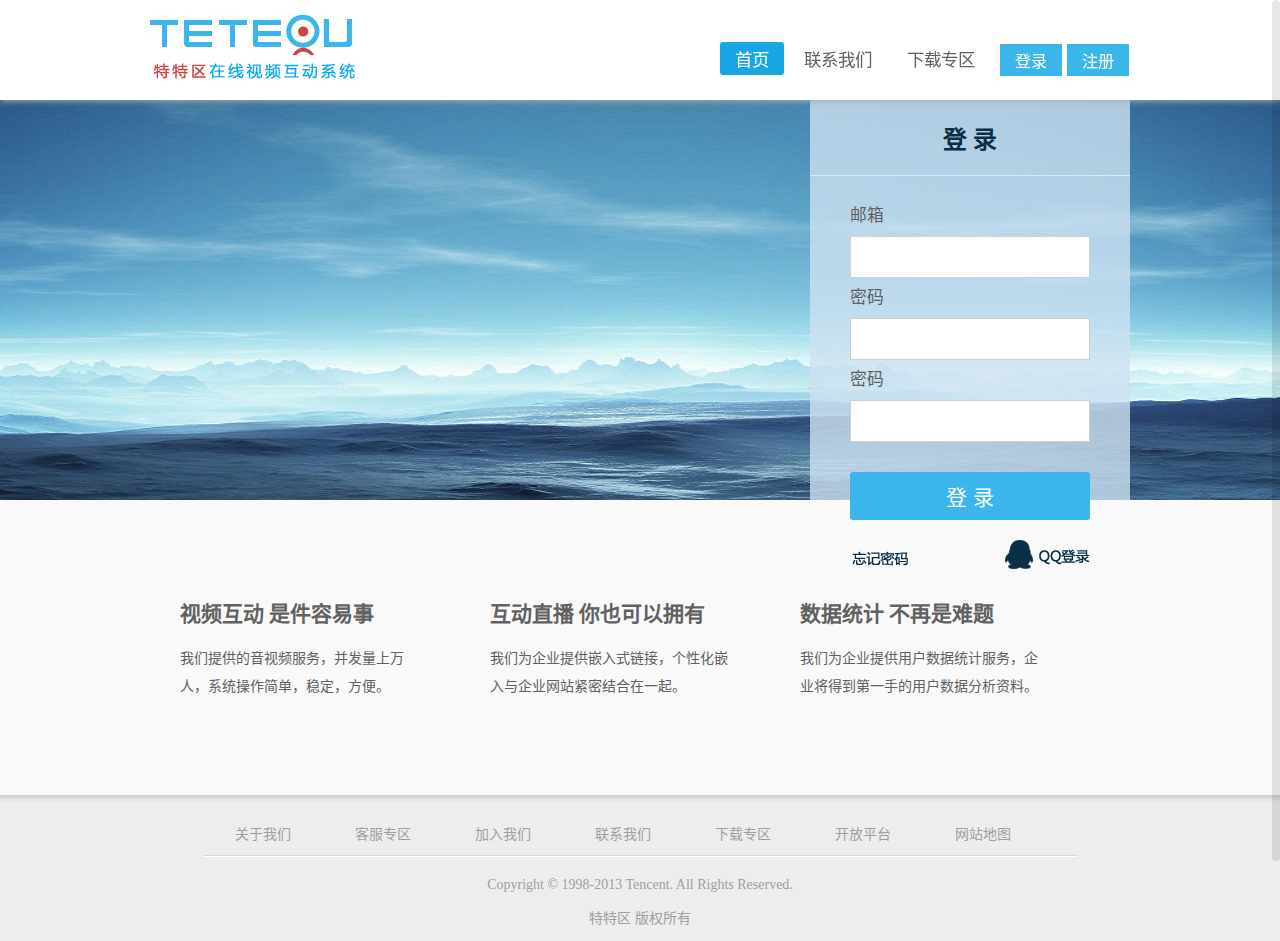
<file: login.html>
<!doctype html>
<html lang="zh-cn">
<head>
    <meta charset="UTF-8">
    <link rel="stylesheet" href="css/login.css">
    <script src="js/jquery.min.js"></script>
    <script src="js/login.js"></script>
    <script src="js/tip.min.js"></script>
    <title>特特区首页</title>
</head>
<body>
    <!--header-->
    <div class="top-bar fix">
        <div class="header page clearfix">
            <div class="pull-left logo">
                <a href="#">
                    <img src="images/logo.png" alt="特特区在线视频互动系统" class="logo"></a>
            </div>
            <div class="pull-right navagation clearfix">
                <div class="navagator pull-left">
                    <ul class="clearfix">
                        <li>
                            <a href="#"  class="active">首页</a>
                        </li>
                        <li>
                            <a href="#">联系我们</a>
                        </li>
                        <li>
                            <a href="#">下载专区</a>
                        </li>
                    </ul>
                </div>
                <div class="user-panel pull-left">
                    <ul class="clearfix" >
                        <li>
                            <a href="#">登录</a>
                        </li>
                        <li>
                            <a href="#">注册</a>
                        </li>
                    </ul>
                    <ul class="clearfix login-in" style="display:none">
                        <li>
                            <a href="#">name</a>
                        </li>
                        <li>
                            <a href="#">个人工作室</a>
                        </li>
                        <li>
                            <a href="#" class="log-out">退出</a>
                        </li>
                    </ul>
                </div>
            </div>
        </div>
    </div>
    <!--banner-->
    <div class="block"></div>
    <div class="banner">
        <div class="page">
            <form action="" class="pull-right">
                <div class="back"></div>
                <h2 class="text-center">登 录</h2>
                <div class="commit-input">
                    <div class="label">邮箱</div>
                    <div class="control" data-toggle="tooltip" data-placement="right" data-trigger="" reg="\w+([-+.]\w+)*@\w+([-.]\w+)*\.\w+([-.]\w+)*$">
                        <input type="text"></div>
                    <div class="label">密码</div>
                    <div class="control" data-toggle="tooltip" data-trigger="" data-placement="right">
                        <input type="password"></div>
                        <div class="label">密码</div>
                    <div class="control" data-toggle="tooltip" data-trigger="" data-placement="right">
                        <input type="password"></div>
                </div>
                <div class="commit-button">
                    <input type="submit" value="登 录"></div>
                <div class="commit-footer">
                    <a href="#" class="pull-left wangji"></a>
                    <a href="#" class="QQ pull-right"></a>
                </div>
            </form>
        </div>
    </div>
    <!--intro-->
    <div class="page intro">
        <ul class="clearfix">
            <li>
                <h2>视频互动 是件容易事</h2>
                <p>我们提供的音视频服务，并发量上万人，系统操作简单，稳定，方便。</p>
            </li>
            <li>
                <h2>互动直播 你也可以拥有</h2>
                <p>我们为企业提供嵌入式链接，个性化嵌入与企业网站紧密结合在一起。</p>
            </li>
            <li>
                <h2>数据统计 不再是难题</h2>
                <p>我们为企业提供用户数据统计服务，企业将得到第一手的用户数据分析资料。</p>
            </li>
        </ul>
    </div>
    <!--footer-->
    <div class="footer">
        <div class="footer-line"></div>
        <div class="page clearfix">
            <div class="links">
                <ul class="clearfix">
                    <li>
                        <a href="#">关于我们</a>
                    </li>
                    <li>
                        <a href="#">客服专区</a>
                    </li>
                    <li>
                        <a href="#">加入我们</a>
                    </li>
                    <li>
                        <a href="#">联系我们</a>
                    </li>
                    <li>
                        <a href="#">下载专区</a>
                    </li>
                    <li>
                        <a href="#">开放平台</a>
                    </li>
                    <li>
                        <a href="#">网站地图</a>
                    </li>
                </ul>
                <p class="Copyright">Copyright © 1998-2013 Tencent. All Rights Reserved.</p>
                <p>特特区 版权所有</p>
            </div>
        </div>
    </div>
</body>
</html>
</file>
<file: css/index.css>
html,body{margin:0;padding:0;font-size:14px;font-family:"微软雅黑";color:#616161}
ul,li{margin:0;padding:0;list-style:none}
img{border:none}
h3{margin:0;padding:0}
a{text-decoration:none;color:#616161}
.clearfix:after{visibility:hidden;display:block;font-size:0;content:" ";clear:both;height:0}
* html .clearfix{zoom:1}
*:first-child+html .clearfix{zoom:1}
.page{width:980px;margin:0 auto}
.pull-left{float:left}
.pull-right{float:right}
.fix{position:fixed}
.text-center{text-align:center}
.top-bar{height:100px;width:100%;background:#fff;z-index:9999;box-shadow:1px 1px 6px #adadad}
.header a{display:inline-block}.header a img{margin-top:15px}
.navagation{margin-top:40px}.navagation ul>li{float:left}
.navagation .navagator{font-size:1.25em;margin-top:2px}.navagation .navagator li{margin-right:5px}.navagation .navagator li a{color:#616161;padding:4px 15px}.navagation .navagator li a.active,.navagation .navagator li a:hover{background:#18a7e3;border-radius:3px;color:#fff}
.navagation .user-panel{font-size:1.15em;margin-top:4px;width:135px}.navagation .user-panel li{margin-left:5px}.navagation .user-panel li a{background:#3ab6ea;color:#fff;padding:4px 15px}.navagation .user-panel li a:hover{background:#1eace7}
.navagation .user-panel .login-in a,.navagation .user-panel .login-in a:hover{background:transparent;padding:4px 1px;font-size:.9em;color:#17a0da}.navagation .user-panel .login-in a.log-out,.navagation .user-panel .login-in a:hover.log-out,.navagation .user-panel .login-in a.log-out:hover,.navagation .user-panel .login-in a:hover.log-out:hover{color:#616161}
.navagation .user-panel .login-in img{margin-top:-8px;width:35px;height:35px;border-radius:50%;border:1px solid #17a0da}
.nicescroll-rails{z-index:9999 !important}.nicescroll-rails div{-ms-filter:"progid:DXImageTransform.Microsoft.Alpha(Opacity=50)";filter:alpha(opacity=50);opacity:.5;z-index:99999}
.fade{-webkit-transition:opacity .15s linear;-moz-transition:opacity .15s linear;-o-transition:opacity .15s linear;-ms-transition:opacity .15s linear;transition:opacity .15s linear}
.tooltip{position:absolute;z-index:1030;display:block;visibility:visible;font-size:.7em;line-height:2;opacity:0;filter:alpha(opacity=0)}
.tooltip.in{opacity:.9;filter:alpha(opacity=90)}
.tooltip.top{margin-top:-3px;padding:5px 0}
.tooltip.right{margin-left:3px;padding:0 5px}
.tooltip.bottom{margin-top:3px;padding:5px 0}
.tooltip.left{margin-left:-3px;padding:0 5px}
.tooltip-inner{max-width:200px;padding:3px 8px;color:#fff;text-align:left;text-decoration:none;background-color:#000;border-radius:4px;position:relative}
.tooltip-arrow{position:absolute;width:0;height:0;border-color:transparent;border-style:solid}
.tooltip.top .tooltip-arrow{bottom:0;left:50%;margin-left:-5px;border-width:5px 5px 0;border-top-color:#000}
.tooltip.top-left .tooltip-arrow{bottom:0;left:5px;border-width:5px 5px 0;border-top-color:#000}
.tooltip.top-right .tooltip-arrow{bottom:0;right:5px;border-width:5px 5px 0;border-top-color:#000}
.tooltip.right .tooltip-arrow{top:50%;left:0;margin-top:-5px;border-right-color:#000;border-width:5px 5px 5px 0}
.tooltip.left .tooltip-arrow{top:50%;right:0;margin-top:-5px;border-width:5px 0 5px 5px;border-left-color:#000}
.tooltip.bottom .tooltip-arrow{top:0;left:50%;margin-left:-5px;border-width:0 5px 5px;border-bottom-color:#000}
.tooltip.bottom-left .tooltip-arrow{top:0;left:5px;border-width:0 5px 5px;border-bottom-color:#000}
.tooltip.bottom-right .tooltip-arrow{top:0;right:5px;border-width:0 5px 5px;border-bottom-color:#000}
.footer{background:#0b2f47;padding-top:50px}.footer .links{width:600px}.footer .links ul{border-bottom:1px solid #5381a0}
.footer .links li{float:left;width:120px}.footer .links li a{line-height:40px;color:#fff}
.footer .links p{color:#5e6b7b}
.footer .connect{width:250px}.footer .connect a{color:#fff;display:block;line-height:40px;border-bottom:1px solid #5381a0}
.footer .fangshi{margin-top:10px}.footer .fangshi li{position:relative;height:40px;color:#597485}.footer .fangshi li span{margin-left:40px}
.footer b{width:22px;height:24px;position:absolute;top:5px;display:inline-block}.footer b.ico1{background:url(../images/ico.png) 0 0}
.footer b.ico2{background:url(../images/ico.png) 0 -27px}
.footer b.ico3{background:url(../images/ico.png) 0 -58px;top:-1px}
.banner{padding-top:100px;height:505px;background:url(../images/1.jpg);position:relative}.banner .page{height:505px;position:relative;z-index:100}
.banner .fast-user{z-index:1;position:absolute}.banner .fast-user .form{position:relative;width:380px;height:420px;background:#f2f3f7;margin-top:45px;border:1px solid #868686}.banner .fast-user .form .form-state{width:300px;margin:0 auto}
.banner .fast-user .form .form-header img{position:absolute;top:10px;left:10px}
.banner .fast-user .form .form-header .form-title{margin-top:30px;text-align:center;margin-top:65px;border-bottom:1px solid #e2e2e2}.banner .fast-user .form .form-header .form-title h3{padding-bottom:10px;color:#909090;font-size:2.3em;margin-left:35px;font-weight:normal}
.banner .fast-user .form .form-body{border-top:1px solid #fff;border-bottom:1px solid #e2e2e2;height:160px}.banner .fast-user .form .form-body .form-input{margin-top:60px;height:50px;border:1px solid #3ab6ea;background:#fff;position:relative}.banner .fast-user .form .form-body .form-input input{background:transparent;height:20px;font-size:1.3em;width:280px;border:none;margin-top:13px;margin-left:15px;outline:none}
.banner .fast-user .form .form-body .form-input label{position:absolute;top:15px;left:15px;color:#ccc;cursor:text;width:280px;height:22px}
.banner .fast-user .form .form-footer{border-top:1px solid #fff}.banner .fast-user .form .form-footer .form-submit{background:#3ab6ea;height:76px;border:none;line-height:76px;font-size:2em;color:#fff;width:100%;cursor:pointer;border-radius:3px;margin-top:20px}.banner .fast-user .form .form-footer .form-submit:hover{background:#1eace7}
.banner .pre,.banner .next{width:58px;height:58px;position:absolute;background:url(../images/jt.png);top:240px;cursor:pointer}
.banner .pre{background-position:0 -82px;left:-120px}
.banner .next{right:-120px}
.banner .img-warpper{position:absolute;z-index:0;height:510px;width:100%;overflow:hidden;top:100px}.banner .img-warpper .image-back1{background:url("../images/1.jpg");z-index:3;width:100%;position:absolute}
.banner .img-warpper .image-back2{background:url("../images/2.jpg");z-index:2;width:100%;position:absolute}
.banner .img-warpper .image-back3{background:url("../images/3.jpg");z-index:1;width:100%;position:absolute}
.banner .img-warpper .image-stage{width:980px;margin:0 auto}
.apply{background:#224e6b;height:84px;color:#fff}.apply h4{font-size:1.5em;font-weight:normal;width:600px;margin-top:30px}
.apply .apply-for a{background:#d54141;display:inline-block;font-size:1.5em;color:#fff;padding:10px 80px;margin-top:20px;border-radius:3px}.apply .apply-for a:hover{background:#cb2d2d}
.customers{background:#f2f3f7}.customers h2{font-size:1.8em;margin:0;font-weight:normal;color:#318cb8;padding-top:20px;padding-bottom:10px}
.customers .customers-logo img{margin:10px 0}
.customers .assess{padding:50px 0}.customers .assess .words{margin-top:20px;width:600px}.customers .assess .words p{font-size:1.3em;line-height:1.8}
.do-what .do-for-you{font-size:1.8em;margin:20px 0;font-weight:normal;color:#318cb8;margin-top:20px}
.do-what .domain{width:152px}.do-what .domain li{text-align:center;font-size:1.3em;width:150px;padding:10px 0;line-height:44px;margin-bottom:50px;cursor:pointer;background:url(../images/pao.png)}.do-what .domain li a{display:inline-block;width:150px}
.do-what .domain li b{width:20px;height:12px;position:absolute;display:inline-block;background:url(../images/checkmark-f.png);margin-top:8px}
.do-what .domain li span{margin-left:20px}
.advantage{background:#f2f3f7}.advantage h2{font-size:1.8em;margin:20px 0;font-weight:normal;color:#318cb8;padding-top:20px}
.function{background:#318cb8;color:#fff;height:135px}.function h2{font-size:2em;margin:20px 0;font-weight:normal;margin-top:20px;position:relative}
.function ul li{text-align:center;float:left;width:100px;height:45px;line-height:45px;font-size:1.2em;border-radius:3px;margin-right:10px;margin-top:70px;margin-bottom:20px;background:#3ab6ea}.function ul li a{display:inline-block;width:100px;height:45px;color:#fff}
.function span{position:absolute;font-size:3em;top:60px;left:150px;color:#f2f3f7}
.gray{background:#f2f3f7}.gray .words{margin-top:70px;width:500px}.gray .words h3{color:#318cb8;font-weight:normal;font-size:1.6em}
.gray .words p{font-size:1.3em}
.white .words{margin-top:70px;width:500px}.white .words h3{font-weight:normal;font-size:1.6em}
.white .words p{font-size:1.3em}
form .tooltip{width:150px}
form .tooltip-inner{background:#cb2d2d;text-align:center}
form .tooltip.right .tooltip-arrow{border-right-color:#cb2d2d}
form .tooltip.top .tooltip-arrow{border-top-color:#cb2d2d}
</file>
<file: css/apply.css>
html,body{margin:0;padding:0;font-size:14px;font-family:"微软雅黑";color:#616161}
ul,li{margin:0;padding:0;list-style:none}
img{border:none}
h3{margin:0;padding:0}
a{text-decoration:none;color:#616161}
.clearfix:after{visibility:hidden;display:block;font-size:0;content:" ";clear:both;height:0}
* html .clearfix{zoom:1}
*:first-child+html .clearfix{zoom:1}
.page{width:980px;margin:0 auto}
.pull-left{float:left}
.pull-right{float:right}
.fix{position:fixed}
.text-center{text-align:center}
.top-bar{height:100px;width:100%;background:#fff;z-index:9999;box-shadow:1px 1px 6px #adadad}
.header a{display:inline-block}.header a img{margin-top:15px}
.navagation{margin-top:40px}.navagation ul>li{float:left}
.navagation .navagator{font-size:1.25em;margin-top:2px}.navagation .navagator li{margin-right:5px}.navagation .navagator li a{color:#616161;padding:4px 15px}.navagation .navagator li a.active,.navagation .navagator li a:hover{background:#18a7e3;border-radius:3px;color:#fff}
.navagation .user-panel{font-size:1.15em;margin-top:4px;width:135px}.navagation .user-panel li{margin-left:5px}.navagation .user-panel li a{background:#3ab6ea;color:#fff;padding:4px 15px}.navagation .user-panel li a:hover{background:#1eace7}
.navagation .user-panel .login-in a,.navagation .user-panel .login-in a:hover{background:transparent;padding:4px 1px;font-size:.9em;color:#17a0da}.navagation .user-panel .login-in a.log-out,.navagation .user-panel .login-in a:hover.log-out,.navagation .user-panel .login-in a.log-out:hover,.navagation .user-panel .login-in a:hover.log-out:hover{color:#616161}
.navagation .user-panel .login-in img{margin-top:-8px;width:35px;height:35px;border-radius:50%;border:1px solid #17a0da}
.nicescroll-rails{z-index:9999 !important}.nicescroll-rails div{-ms-filter:"progid:DXImageTransform.Microsoft.Alpha(Opacity=50)";filter:alpha(opacity=50);opacity:.5;z-index:99999}
.footer{background:#0b2f47;padding-top:50px}.footer .links{width:600px}.footer .links ul{border-bottom:1px solid #5381a0}
.footer .links li{float:left;width:120px}.footer .links li a{line-height:40px;color:#fff}
.footer .links p{color:#5e6b7b}
.footer .connect{width:250px}.footer .connect a{color:#fff;display:block;line-height:40px;border-bottom:1px solid #5381a0}
.footer .fangshi{margin-top:10px}.footer .fangshi li{position:relative;height:40px;color:#597485}.footer .fangshi li span{margin-left:40px}
.footer b{width:22px;height:24px;position:absolute;top:5px;display:inline-block}.footer b.ico1{background:url(../images/ico.png) 0 0}
.footer b.ico2{background:url(../images/ico.png) 0 -27px}
.footer b.ico3{background:url(../images/ico.png) 0 -58px;top:-1px}
.fade{-webkit-transition:opacity .15s linear;-moz-transition:opacity .15s linear;-o-transition:opacity .15s linear;-ms-transition:opacity .15s linear;transition:opacity .15s linear}
.tooltip{position:absolute;z-index:1030;display:block;visibility:visible;font-size:.7em;line-height:2;opacity:0;filter:alpha(opacity=0)}
.tooltip.in{opacity:.9;filter:alpha(opacity=90)}
.tooltip.top{margin-top:-3px;padding:5px 0}
.tooltip.right{margin-left:3px;padding:0 5px}
.tooltip.bottom{margin-top:3px;padding:5px 0}
.tooltip.left{margin-left:-3px;padding:0 5px}
.tooltip-inner{max-width:200px;padding:3px 8px;color:#fff;text-align:left;text-decoration:none;background-color:#000;border-radius:4px;position:relative}
.tooltip-arrow{position:absolute;width:0;height:0;border-color:transparent;border-style:solid}
.tooltip.top .tooltip-arrow{bottom:0;left:50%;margin-left:-5px;border-width:5px 5px 0;border-top-color:#000}
.tooltip.top-left .tooltip-arrow{bottom:0;left:5px;border-width:5px 5px 0;border-top-color:#000}
.tooltip.top-right .tooltip-arrow{bottom:0;right:5px;border-width:5px 5px 0;border-top-color:#000}
.tooltip.right .tooltip-arrow{top:50%;left:0;margin-top:-5px;border-right-color:#000;border-width:5px 5px 5px 0}
.tooltip.left .tooltip-arrow{top:50%;right:0;margin-top:-5px;border-width:5px 0 5px 5px;border-left-color:#000}
.tooltip.bottom .tooltip-arrow{top:0;left:50%;margin-left:-5px;border-width:0 5px 5px;border-bottom-color:#000}
.tooltip.bottom-left .tooltip-arrow{top:0;left:5px;border-width:0 5px 5px;border-bottom-color:#000}
.tooltip.bottom-right .tooltip-arrow{top:0;right:5px;border-width:0 5px 5px;border-bottom-color:#000}
.menu{padding-top:100px;height:100px;background:#18a7e3}.menu .page{position:relative}
.menu li{width:535px;height:100px;line-height:100px;font-size:2em;color:#fff}.menu li.active{background:#0078be}
.menu span{position:absolute;color:#0078be;top:50px;left:250px}
.apply form{width:535px;padding-bottom:20px}
.apply h2{color:#0078be;margin:20px 0}
.apply .label{height:30px;line-height:30px;font-size:1.2em;color:#106d95}
.apply .control-input{height:40px;line-height:40px;background:#fff;border:1px solid #cfcfcf;margin:10px 0}.apply .control-input input{width:520px;margin-top:3px;margin-left:5px;height:25px;border:none;outline:none;font-size:1.2em}
.apply .link-input{border:none}.apply .link-input span{font-size:1em}
.apply .link-input .domain{font-size:1.2em}
.apply .link-input .s-input{border:1px solid #cfcfcf;display:inline-block;height:40px;width:334px}.apply .link-input .s-input input{width:325px}
.apply .control-submit input{height:60px;width:350px;border-radius:3px;font-family:"微软雅黑";cursor:pointer;border:none;font-size:2em;color:#fff;margin-left:70px;background:#3ab6ea}.apply .control-submit input:hover{background:#17a0da}
.apply .control-checkbox{height:30px;margin:20px auto;line-height:30px}.apply .control-checkbox a{color:#17a0da}.apply .control-checkbox a:hover{color:#158fc3;text-decoration:underline}
</file>
<file: css/description.css>
html,
body {
  margin: 0;
  padding: 0;
  font-size: 14px;
  font-family: "微软雅黑";
  color: #616161;
}
ul,
li {
  margin: 0;
  padding: 0;
  list-style: none;
}
img {
  border: none;
}
h3 {
  margin: 0;
  padding: 0;
}
a {
  text-decoration: none;
  color: #616161;
}
.clearfix:after {
  visibility: hidden;
  display: block;
  font-size: 0;
  content: " ";
  clear: both;
  height: 0;
}
* html .clearfix {
  zoom: 1;
}
*:first-child + html .clearfix {
  zoom: 1;
}
.page {
  width: 980px;
  margin: 0 auto;
}
.pull-left {
  float: left;
}
.pull-right {
  float: right;
}
.fix {
  position: fixed;
}
.text-center {
  text-align: center;
}
.top-bar {
  height: 100px;
  width: 100%;
  background: #fff;
  z-index: 9999;
  box-shadow: 1px 1px 6px #ADADAD;
}
.header a {
  display: inline-block;
}
.header a img {
  margin-top: 15px;
}
.navagation {
  margin-top: 40px;
}
.navagation ul > li {
  float: left;
}
.navagation .navagator {
  font-size: 1.25em;
  margin-top: 2px;
}
.navagation .navagator li {
  margin-right: 5px;
}
.navagation .navagator li a {
  color: #616161;
  padding: 4px 15px;
}
.navagation .navagator li a.active,
.navagation .navagator li a:hover {
  background: #18a7e3;
  border-radius: 3px;
  color: #fff;
}
.navagation .user-panel {
  font-size: 1.15em;
  margin-top: 4px;
  width: 135px;
}
.navagation .user-panel li {
  margin-left: 5px;
}
.navagation .user-panel li a {
  background: #3ab6ea;
  color: #fff;
  padding: 4px 15px;
}
.navagation .user-panel li a:hover {
  background: #1eace7;
}
.navagation .user-panel .login-in a,
.navagation .user-panel .login-in a:hover {
  background: transparent;
  padding: 4px 1px;
  font-size: 0.9em;
  color: #17a0da;
}
.navagation .user-panel .login-in a.log-out,
.navagation .user-panel .login-in a:hover.log-out,
.navagation .user-panel .login-in a.log-out:hover,
.navagation .user-panel .login-in a:hover.log-out:hover {
  color: #616161;
}
.navagation .user-panel .login-in img {
  margin-top: -8px;
  width: 35px;
  height: 35px;
  border-radius: 50%;
  border: 1px solid #17a0da;
}
.footer{background:#0b2f47;padding-top:50px}.footer .links{width:600px}.footer .links ul{border-bottom:1px solid #5381a0}
.footer .links li{float:left;width:120px}.footer .links li a{line-height:40px;color:#fff}
.footer .links p{color:#5e6b7b}
.footer .connect{width:250px}.footer .connect a{color:#fff;display:block;line-height:40px;border-bottom:1px solid #5381a0}
.footer .fangshi{margin-top:10px}.footer .fangshi li{position:relative;height:40px;color:#597485}.footer .fangshi li span{margin-left:40px}
.footer b{width:22px;height:24px;position:absolute;top:5px;display:inline-block}.footer b.ico1{background:url(../images/ico.png) 0 0}
.footer b.ico2{background:url(../images/ico.png) 0 -27px}
.footer b.ico3{background:url(../images/ico.png) 0 -58px;top:-1px}
/**
nice-scroll
**/
.nicescroll-rails {
  z-index: 9999 !important;
}
.nicescroll-rails div {
  -ms-filter: "progid:DXImageTransform.Microsoft.Alpha(Opacity=50)";
  filter: alpha(opacity=50);
  opacity: 0.5;
  z-index: 99999;
}

.banner {background: url(../images/login-banner.jpg) 50% 50% no-repeat;width: 100%;height: 400px;}
.step{
	padding-bottom: 10px;
	padding-top: 30px;
	text-align: center;
	line-height: 2em;
	border-left:1px solid #d9dbdb;
	border-right:1px solid #d9dbdb;
}
.headline{
  width: 100%;
  float: left;
  margin-left: 50px;
  font-size: 20px;
  clear: both;
}
.step img{
	box-shadow: 3px 3px 14px #A0A0A0;
}
.step h2,h3,p{
  line-height: 1.41
}
</file>
<file: css/download.css>
html,
body {
  margin: 0;
  padding: 0;
  font-size: 14px;
  font-family: "微软雅黑";
  color: #616161;
}
ul,
li {
  margin: 0;
  padding: 0;
  list-style: none;
}
img {
  border: none;
}
h3 {
  margin: 0;
  padding: 0;
}
a {
  text-decoration: none;
  color: #616161;
}
.clearfix:after {
  visibility: hidden;
  display: block;
  font-size: 0;
  content: " ";
  clear: both;
  height: 0;
}
* html .clearfix {
  zoom: 1;
}
*:first-child + html .clearfix {
  zoom: 1;
}
.page {
  width: 980px;
  margin: 0 auto;
}
.pull-left {
  float: left;
}
.pull-right {
  float: right;
}
.fix {
  position: fixed;
}
.text-center {
  text-align: center;
}
.top-bar {
  height: 100px;
  width: 100%;
  background: #fff;
  z-index: 9999;
  box-shadow: 1px 1px 6px #ADADAD;
}
.header a {
  display: inline-block;
}
.header a img {
  margin-top: 15px;
}
.navagation {
  margin-top: 40px;
}
.navagation ul > li {
  float: left;
}
.navagation .navagator {
  font-size: 1.25em;
  margin-top: 2px;
}
.navagation .navagator li {
  margin-right: 5px;
}
.navagation .navagator li a {
  color: #616161;
  padding: 4px 15px;
}
.navagation .navagator li a.active,
.navagation .navagator li a:hover {
  background: #18a7e3;
  border-radius: 3px;
  color: #fff;
}
.navagation .user-panel {
  font-size: 1.15em;
  margin-top: 4px;
  width: 135px;
}
.navagation .user-panel li {
  margin-left: 5px;
}
.navagation .user-panel li a {
  background: #3ab6ea;
  color: #fff;
  padding: 4px 15px;
}
.navagation .user-panel li a:hover {
  background: #1eace7;
}
.navagation .user-panel .login-in a,
.navagation .user-panel .login-in a:hover {
  background: transparent;
  padding: 4px 1px;
  font-size: 0.9em;
  color: #17a0da;
}
.navagation .user-panel .login-in a.log-out,
.navagation .user-panel .login-in a:hover.log-out,
.navagation .user-panel .login-in a.log-out:hover,
.navagation .user-panel .login-in a:hover.log-out:hover {
  color: #616161;
}
.navagation .user-panel .login-in img {
  margin-top: -8px;
  width: 35px;
  height: 35px;
  border-radius: 50%;
  border: 1px solid #17a0da;
}
/**
nice-scroll
**/
.nicescroll-rails {
  z-index: 9999 !important;
}
.nicescroll-rails div {
  -ms-filter: "progid:DXImageTransform.Microsoft.Alpha(Opacity=50)";
  filter: alpha(opacity=50);
  opacity: 0.5;
  z-index: 99999;
}
.footer {
  background: #0b2f47;
  padding-top: 50px;
}
.footer .links {
  width: 600px;
}
.footer .links ul {
  border-bottom: 1px solid #5381a0;
}
.footer .links li {
  float: left;
  width: 120px;
}
.footer .links li a {
  line-height: 40px;
  color: #fff;
}
.footer .links p {
  color: #5e6b7b;
}
.footer .connect {
  width: 250px;
}
.footer .connect a {
  color: #fff;
  display: block;
  line-height: 40px;
  border-bottom: 1px solid #5381a0;
}
.footer .fangshi {
  margin-top: 10px;
}
.footer .fangshi li {
  position: relative;
  height: 40px;
  color: #597485;
}
.footer .fangshi li span {
  margin-left: 40px;
}
.footer b {
  width: 22px;
  height: 24px;
  position: absolute;
  top: 5px;
  display: inline-block;
}
.footer b.ico1 {
  background: url(../images/ico.png) 0 0;
}
.footer b.ico2 {
  background: url(../images/ico.png) 0 -27px;
}
.footer b.ico3 {
  background: url(../images/ico.png) 0 -58px;
  top: -1px;
}
.menu {
  padding-top: 100px;
  height: 100px;
  background: #18a7e3;
}
.menu .page {
  position: relative;
}
.menu li {
  width: 535px;
  height: 100px;
  line-height: 100px;
  font-size: 2em;
  color: #fff;
}
.menu li.active {
  background: #0078be;
}
.menu span {
  position: absolute;
  color: #0078be;
  top: 50px;
  left: 250px;
}
.pc {
  background: #f5f5f5;
}
.terminal,
.pc {
  height: 380px;
}
.terminal .down-load,
.pc .down-load {
  margin-top: 60px;
  margin-left: 20px;
}
.terminal .title,
.pc .title {
  font-size: 1.9em;
  line-height: 50px;
}
.terminal .name,
.pc .name {
  font-size: 1.8em;
  line-height: 0.8;
  margin-left: 20px;
}
.terminal .time,
.pc .time {
  font-size: 1.3em;
  line-height: 0.8;
  margin-left: 20px;
}
.terminal .link,
.pc .link {
  margin-top: 45px;
  width: 610px;
}
.terminal p,
.pc p {
  color: #0078be;
}
.terminal a,
.pc a {
  width: 280px;
  height: 95px;
  line-height: 95px;
  display: inline-block;
  margin-right: 20px;
  font-size: 2em;
  color: #fff;
  text-align: center;
  position: relative;
}
.terminal a.windows,
.pc a.windows {
  background: #3ab6ea;
}
.terminal a.windows:hover,
.pc a.windows:hover {
  background: #17a0da;
}
.terminal a.windows b,
.pc a.windows b {
  background-position: 0 ;
}
.terminal a.mac,
.pc a.mac {
  background: #8c8c8f;
}
.terminal a.mac:hover,
.pc a.mac:hover {
  background: #727276;
}
.terminal a.mac b,
.pc a.mac b {
  background-position: 0 -43px;
}
.terminal a.android,
.pc a.android {
  background: #7bb52b;
  margin-top: 20px;
}
.terminal a.android:hover,
.pc a.android:hover {
  background: #5f8c21;
}
.terminal a.android b,
.pc a.android b {
  background-position: 0 -199px;
}
.terminal a.pad,
.pc a.pad {
  background: #813494;
  margin-top: 20px;
}
.terminal a.pad:hover,
.pc a.pad:hover {
  background: #60276e;
}
.terminal a.pad b,
.pc a.pad b {
  background-position: 0 -514px;
}
.terminal a b,
.pc a b {
  position: absolute;
  display: inline-block;
  width: 82px;
  height: 82px;
  left: 20px;
  top: 10px;
  background: url(../images/logos.png);
}
.terminal a span,
.pc a span {
  margin-left: 55px;
}
</file>
<file: css/intro.css>
html,
body {
  margin: 0;
  padding: 0;
  font-size: 14px;
  font-family: "微软雅黑";
  color: #616161;
}
ul,
li {
  margin: 0;
  padding: 0;
  list-style: none;
}
img {
  border: none;
}
h3 {
  margin: 0;
  padding: 0;
}
a {
  text-decoration: none;
  color: #616161;
}
.clearfix:after {
  visibility: hidden;
  display: block;
  font-size: 0;
  content: " ";
  clear: both;
  height: 0;
}
* html .clearfix {
  zoom: 1;
}
*:first-child + html .clearfix {
  zoom: 1;
}
.page {
  width: 980px;
  margin: 0 auto;
}
.pull-left {
  float: left;
}
.pull-right {
  float: right;
}
.fix {
  position: fixed;
}
.text-center {
  text-align: center;
}
.top-bar {
  height: 100px;
  width: 100%;
  background: #fff;
  z-index: 9999;
  box-shadow: 1px 1px 6px #ADADAD;
}
.header a {
  display: inline-block;
}
.header a img {
  margin-top: 15px;
}
.navagation {
  margin-top: 40px;
}
.navagation ul > li {
  float: left;
}
.navagation .navagator {
  font-size: 1.25em;
  margin-top: 2px;
}
.navagation .navagator li {
  margin-right: 5px;
}
.navagation .navagator li a {
  color: #616161;
  padding: 4px 15px;
}
.navagation .navagator li a.active,
.navagation .navagator li a:hover {
  background: #18a7e3;
  border-radius: 3px;
  color: #fff;
}
.navagation .user-panel {
  font-size: 1.15em;
  margin-top: 4px;
  width: 135px;
}
.navagation .user-panel li {
  margin-left: 5px;
}
.navagation .user-panel li a {
  background: #3ab6ea;
  color: #fff;
  padding: 4px 15px;
}
.navagation .user-panel li a:hover {
  background: #1eace7;
}
.navagation .user-panel .login-in a,
.navagation .user-panel .login-in a:hover {
  background: transparent;
  padding: 4px 1px;
  font-size: 0.9em;
  color: #17a0da;
}
.navagation .user-panel .login-in a.log-out,
.navagation .user-panel .login-in a:hover.log-out,
.navagation .user-panel .login-in a.log-out:hover,
.navagation .user-panel .login-in a:hover.log-out:hover {
  color: #616161;
}
.navagation .user-panel .login-in img {
  margin-top: -8px;
  width: 35px;
  height: 35px;
  border-radius: 50%;
  border: 1px solid #17a0da;
}
.footer{background:#0b2f47;padding-top:50px}.footer .links{width:600px}.footer .links ul{border-bottom:1px solid #5381a0}
.footer .links li{float:left;width:120px}.footer .links li a{line-height:40px;color:#fff}
.footer .links p{color:#5e6b7b}
.footer .connect{width:250px}.footer .connect a{color:#fff;display:block;line-height:40px;border-bottom:1px solid #5381a0}
.footer .fangshi{margin-top:10px}.footer .fangshi li{position:relative;height:40px;color:#597485}.footer .fangshi li span{margin-left:40px}
.footer b{width:22px;height:24px;position:absolute;top:5px;display:inline-block}.footer b.ico1{background:url(../images/ico.png) 0 0}
.footer b.ico2{background:url(../images/ico.png) 0 -27px}
.footer b.ico3{background:url(../images/ico.png) 0 -58px;top:-1px}
/**
nice-scroll
**/
.nicescroll-rails {
  z-index: 9999 !important;
}
.nicescroll-rails div {
  -ms-filter: "progid:DXImageTransform.Microsoft.Alpha(Opacity=50)";
  filter: alpha(opacity=50);
  opacity: 0.5;
  z-index: 99999;
}
.menu {
  padding-top: 100px;
  height: 100px;
  background: #18a7e3;
}
.menu .page {
  position: relative;
}
.menu li {
  width: 535px;
  height: 100px;
  line-height: 100px;
  font-size: 2em;
  color: #fff;
}
.menu li.active {
  background: #0078be;
}
.menu span {
  position: absolute;
  color: #0078be;
  top: 50px;
  left: 250px;
}
</file>
<file: css/login.css>
html,
body {
  margin: 0;
  padding: 0;
  font-size: 14px;
  font-family: "微软雅黑";
  color: #616161;
}
ul,
li {
  margin: 0;
  padding: 0;
  list-style: none;
}
img {
  border: none;
}
h3 {
  margin: 0;
  padding: 0;
}
a {
  text-decoration: none;
  color: #616161;
}
.clearfix:after {
  visibility: hidden;
  display: block;
  font-size: 0;
  content: " ";
  clear: both;
  height: 0;
}
* html .clearfix {
  zoom: 1;
}
*:first-child + html .clearfix {
  zoom: 1;
}
.page {
  width: 980px;
  margin: 0 auto;
}
.pull-left {
  float: left;
}
.pull-right {
  float: right;
}
.fix {
  position: fixed;
}
.text-center {
  text-align: center;
}
.top-bar {
  height: 100px;
  width: 100%;
  background: #fff;
  z-index: 9999;
  box-shadow: 1px 1px 6px #ADADAD;
}
.header a {
  display: inline-block;
}
.header a img {
  margin-top: 15px;
}
.navagation {
  margin-top: 40px;
}
.navagation ul > li {
  float: left;
}
.navagation .navagator {
  font-size: 1.25em;
  margin-top: 2px;
}
.navagation .navagator li {
  margin-right: 5px;
}
.navagation .navagator li a {
  color: #616161;
  padding: 4px 15px;
}
.navagation .navagator li a.active,
.navagation .navagator li a:hover {
  background: #18a7e3;
  border-radius: 3px;
  color: #fff;
}
.navagation .user-panel {
  font-size: 1.15em;
  margin-top: 4px;
  width: 135px;
}
.navagation .user-panel li {
  margin-left: 5px;
}
.navagation .user-panel li a {
  background: #3ab6ea;
  color: #fff;
  padding: 4px 15px;
}
.navagation .user-panel li a:hover {
  background: #1eace7;
}
.navagation .user-panel .login-in a,
.navagation .user-panel .login-in a:hover {
  background: transparent;
  padding: 4px 1px;
  font-size: 0.9em;
  color: #17a0da;
}
.navagation .user-panel .login-in a.log-out,
.navagation .user-panel .login-in a:hover.log-out,
.navagation .user-panel .login-in a.log-out:hover,
.navagation .user-panel .login-in a:hover.log-out:hover {
  color: #616161;
}
.navagation .user-panel .login-in img {
  margin-top: -8px;
  width: 35px;
  height: 35px;
  border-radius: 50%;
  border: 1px solid #17a0da;
}
/**
nice-scroll
**/
.nicescroll-rails {
  z-index: 9999 !important;
}
.nicescroll-rails div {
  -ms-filter: "progid:DXImageTransform.Microsoft.Alpha(Opacity=50)";
  filter: alpha(opacity=50);
  opacity: 0.5;
  z-index: 99999;
}
.footer {
  background: #0b2f47;
  padding-top: 50px;
}
.footer .links {
  width: 600px;
}
.footer .links ul {
  border-bottom: 1px solid #5381a0;
}
.footer .links li {
  float: left;
  width: 120px;
}
.footer .links li a {
  line-height: 40px;
  color: #fff;
}
.footer .links p {
  color: #5e6b7b;
}
.footer .connect {
  width: 250px;
}
.footer .connect a {
  color: #fff;
  display: block;
  line-height: 40px;
  border-bottom: 1px solid #5381a0;
}
.footer .fangshi {
  margin-top: 10px;
}
.footer .fangshi li {
  position: relative;
  height: 40px;
  color: #597485;
}
.footer .fangshi li span {
  margin-left: 40px;
}
.footer b {
  width: 22px;
  height: 24px;
  position: absolute;
  top: 5px;
  display: inline-block;
}
.footer b.ico1 {
  background: url(../images/ico.png) 0 0;
}
.footer b.ico2 {
  background: url(../images/ico.png) 0 -27px;
}
.footer b.ico3 {
  background: url(../images/ico.png) 0 -58px;
  top: -1px;
}
.fade {
  -webkit-transition: opacity .15s linear;
  -moz-transition: opacity .15s linear;
  -o-transition: opacity .15s linear;
  -ms-transition: opacity .15s linear;
  transition: opacity .15s linear;
}
.tooltip {
  position: absolute;
  z-index: 1030;
  display: block;
  visibility: visible;
  font-size: 0.7em;
  line-height: 2;
  opacity: 0;
  filter: alpha(opacity=0);
}
.tooltip.in {
  opacity: 0.9;
  filter: alpha(opacity=90);
}
.tooltip.top {
  margin-top: -3px;
  padding: 5px 0;
}
.tooltip.right {
  margin-left: 3px;
  padding: 0 5px;
}
.tooltip.bottom {
  margin-top: 3px;
  padding: 5px 0;
}
.tooltip.left {
  margin-left: -3px;
  padding: 0 5px;
}
.tooltip-inner {
  max-width: 200px;
  padding: 3px 8px;
  color: #ffffff;
  text-align: left;
  text-decoration: none;
  background-color: #000000;
  border-radius: 4px;
  position: relative;
}
.tooltip-arrow {
  position: absolute;
  width: 0;
  height: 0;
  border-color: transparent;
  border-style: solid;
}
.tooltip.top .tooltip-arrow {
  bottom: 0;
  left: 50%;
  margin-left: -5px;
  border-width: 5px 5px 0;
  border-top-color: #000000;
}
.tooltip.top-left .tooltip-arrow {
  bottom: 0;
  left: 5px;
  border-width: 5px 5px 0;
  border-top-color: #000000;
}
.tooltip.top-right .tooltip-arrow {
  bottom: 0;
  right: 5px;
  border-width: 5px 5px 0;
  border-top-color: #000000;
}
.tooltip.right .tooltip-arrow {
  top: 50%;
  left: 0;
  margin-top: -5px;
  border-right-color: #000;
  border-width: 5px 5px 5px 0;
}
.tooltip.left .tooltip-arrow {
  top: 50%;
  right: 0;
  margin-top: -5px;
  border-width: 5px 0 5px 5px;
  border-left-color: #000000;
}
.tooltip.bottom .tooltip-arrow {
  top: 0;
  left: 50%;
  margin-left: -5px;
  border-width: 0 5px 5px;
  border-bottom-color: #000000;
}
.tooltip.bottom-left .tooltip-arrow {
  top: 0;
  left: 5px;
  border-width: 0 5px 5px;
  border-bottom-color: #000000;
}
.tooltip.bottom-right .tooltip-arrow {
  top: 0;
  right: 5px;
  border-width: 0 5px 5px;
  border-bottom-color: #000000;
}
body {
  background: #f9f9f9;
}
.block {
  height: 100px;
}
.banner {
  background: url(../images/login-banner.jpg) 50% 50% no-repeat;
  width: 100%;
  height: 400px;
}
.banner form {
  width: 320px;
  height: 400px;
  position: relative;
  z-index: 100;
}
.banner form h2 {
  font-size: 1.7em;
  color: #0b2f47;
  margin-top: 20px;
}
.banner form .back {
  background: #cde1f1;
  filter: alpha(opacity=80);
  opacity: 0.8;
  width: 320px;
  height: 400px;
  z-index: -1;
  top: 0;
  left: 0;
  position: absolute;
}
.banner form .commit-input {
  padding: 30px 40px;
  border-top: 1px solid #dceaf5;
  padding-bottom: 20px;
}
.banner form .commit-input .control {
  height: 40px;
  line-height: 40px;
  background: #fff;
  border: 1px solid #cfcfcf;
  margin: 10px 0;
}
.banner form .commit-input .label {
  line-height: 20px;
  height: 20px;
  font-size: 1.2em;
}
.banner form .commit-input input {
  height: 30px;
  width: 95%;
  font-size: 1.2em;
  outline: none;
  margin-left: 5px;
  margin-top: 5px;
  border: none;
  background: transparent;
}
.banner form .commit-button {
  padding: 0 40px;
}
.banner form .commit-button input {
  width: 240px;
  height: 48px;
  cursor: pointer;
  border: none;
  background: #3ab6ea;
  color: #fff;
  font-size: 1.5em;
  border-radius: 3px;
  font-family: "微软雅黑";
  outline: none;
}
.banner form .commit-button input:hover {
  background: #17a0da;
}
.banner form .commit-footer {
  padding: 0 40px;
  padding-top: 20px;
}
.banner form .commit-footer a {
  color: #0b2f47;
  line-height: 30px;
  height: 30px;
  display: inline-block;
  font-size: 1.1em;
  font-weight: bold;
  width: 85px;
}
.banner form .commit-footer .wangji {
  background: url(../images/QQ.png) no-repeat;
  background-position: 0 -30px;
}
.banner form .commit-footer .QQ {
  background: url(../images/QQ.png) no-repeat;
}
.intro ul {
  margin: 80px 0;
}
.intro li {
  width: 250px;
  float: left;
  margin-left: 30px;
  margin-right: 30px;
}
.intro li p {
  line-height: 2;
  font-size: 1em;
}
.intro li h2 {
  font-size: 1.5em;
}
.footer {
  background: #ededed;
  height: 100%;
}
.footer .footer-line {
  background: url(../images/shadow.png);
  width: 100%;
  height: 20px;
  margin-top: -50px;
}
.footer .links {
  width: 875px;
  text-align: center;
  margin: 0 auto;
}
.footer .links ul {
  border-bottom: 1px solid #d9d9d9;
}
.footer .links p {
  color: #a0a0a0;
}
.footer .links li a {
  color: #a0a0a0;
}
.footer .links li a:hover {
  color: #878787;
  text-decoration: underline;
}
.footer .Copyright {
  border-top: 1px solid #fff;
  margin-top: 0;
  padding-top: 20px;
}
.tooltip {
  width: 150px;
}
.tooltip-inner {
  background: #cb2d2d;
  text-align: center;
}
.tooltip.right .tooltip-arrow {
  border-right-color: #cb2d2d;
}
</file>
